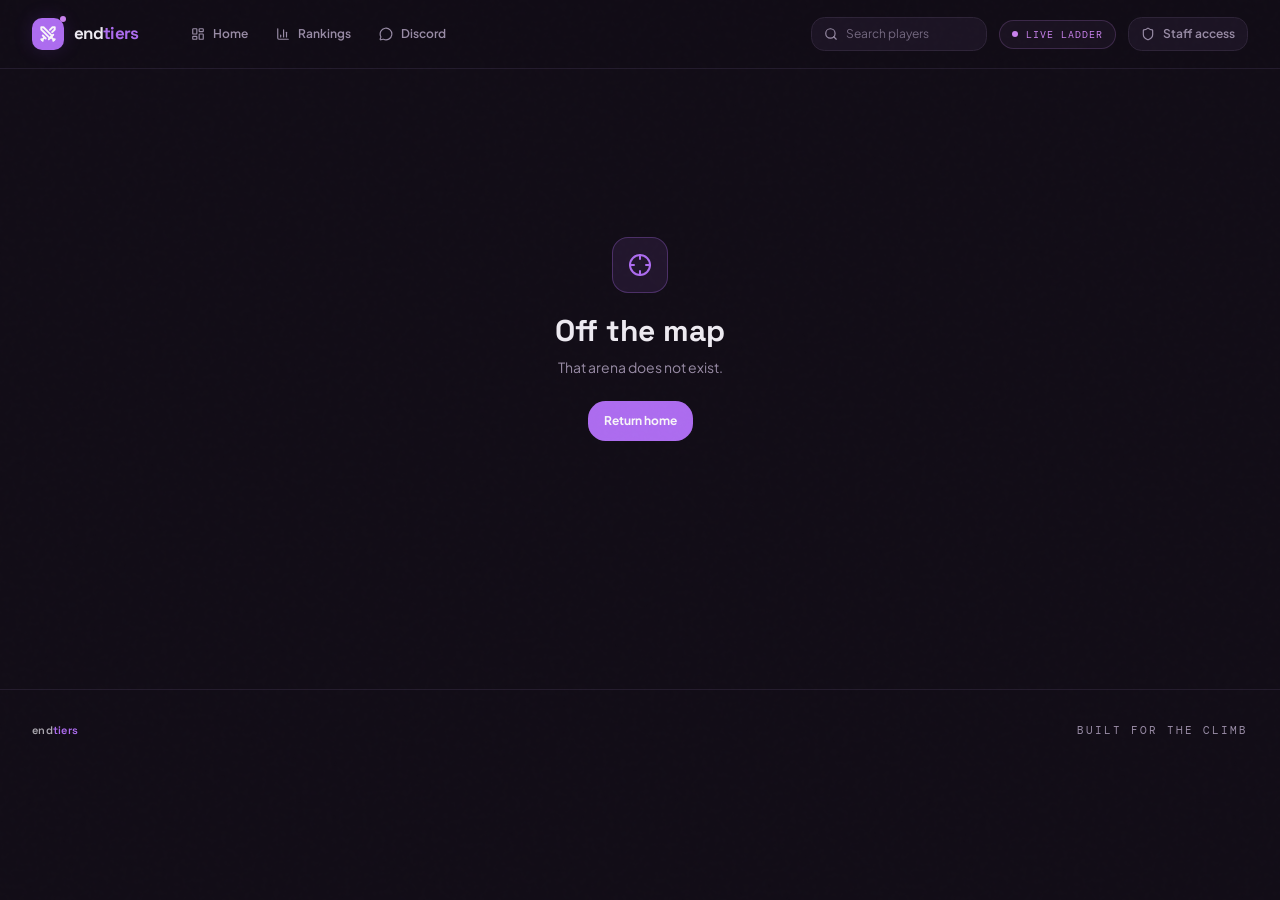
<file: index.html>
<!DOCTYPE html>
<html lang="en">
  <head>
    <meta charset="UTF-8" />
    <meta name="viewport" content="width=device-width, initial-scale=1.0, maximum-scale=1" />
    <title>End Tiers</title>
    <meta name="description" content="End Tiers — the live Minecraft PvP competitive index. Track the climb, compare tiers, and find the players setting the pace." />
    <meta name="robots" content="index, follow" />
    <meta property="og:title" content="End Tiers" />
    <meta property="og:description" content="The live Minecraft PvP competitive index." />
    <meta property="og:type" content="website" />
    <meta name="twitter:card" content="summary_large_image" />
    <meta name="twitter:title" content="End Tiers" />
    <meta name="twitter:description" content="The live Minecraft PvP competitive index." />
    <link rel="icon" type="image/png" href="./favicon.png" />
    <link rel="preconnect" href="https://fonts.googleapis.com">
    <link rel="preconnect" href="https://fonts.gstatic.com" crossorigin>
    <link href="https://fonts.googleapis.com/css2?family=Inter:wght@400;500;600;700&display=swap" rel="stylesheet">
    <script type="module" crossorigin src="./assets/index-DJDyomBM.js"></script>
    <link rel="stylesheet" crossorigin href="./assets/index-DJHmEDPo.css">
  </head>
  <body>
    <div id="root"></div>
  </body>
</html>
</file>
<file: assets/index-DJHmEDPo.css>
@import"https://fonts.googleapis.com/css2?family=DM+Mono:wght@400;500&family=Plus+Jakarta+Sans:wght@400;500;600;700;800&family=Space+Grotesk:wght@500;600;700&display=swap";@layer components;@layer properties{@supports (((-webkit-hyphens:none)) and (not (margin-trim:inline))) or ((-moz-orient:inline) and (not (color:rgb(from red r g b)))){*,:before,:after,::backdrop{--tw-translate-x:0;--tw-translate-y:0;--tw-translate-z:0;--tw-rotate-x:initial;--tw-rotate-y:initial;--tw-rotate-z:initial;--tw-skew-x:initial;--tw-skew-y:initial;--tw-space-y-reverse:0;--tw-space-x-reverse:0;--tw-border-style:solid;--tw-leading:initial;--tw-font-weight:initial;--tw-tracking:initial;--tw-ordinal:initial;--tw-slashed-zero:initial;--tw-numeric-figure:initial;--tw-numeric-spacing:initial;--tw-numeric-fraction:initial;--tw-shadow:0 0 #0000;--tw-shadow-color:initial;--tw-shadow-alpha:100%;--tw-inset-shadow:0 0 #0000;--tw-inset-shadow-color:initial;--tw-inset-shadow-alpha:100%;--tw-ring-color:initial;--tw-ring-shadow:0 0 #0000;--tw-inset-ring-color:initial;--tw-inset-ring-shadow:0 0 #0000;--tw-ring-inset:initial;--tw-ring-offset-width:0px;--tw-ring-offset-color:#fff;--tw-ring-offset-shadow:0 0 #0000;--tw-outline-style:solid;--tw-blur:initial;--tw-brightness:initial;--tw-contrast:initial;--tw-grayscale:initial;--tw-hue-rotate:initial;--tw-invert:initial;--tw-opacity:initial;--tw-saturate:initial;--tw-sepia:initial;--tw-drop-shadow:initial;--tw-drop-shadow-color:initial;--tw-drop-shadow-alpha:100%;--tw-drop-shadow-size:initial;--tw-backdrop-blur:initial;--tw-backdrop-brightness:initial;--tw-backdrop-contrast:initial;--tw-backdrop-grayscale:initial;--tw-backdrop-hue-rotate:initial;--tw-backdrop-invert:initial;--tw-backdrop-opacity:initial;--tw-backdrop-saturate:initial;--tw-backdrop-sepia:initial;--tw-duration:initial;--tw-ease:initial;--tw-content:"";--tw-animation-delay:0s;--tw-animation-direction:normal;--tw-animation-duration:initial;--tw-animation-fill-mode:none;--tw-animation-iteration-count:1;--tw-enter-blur:0;--tw-enter-opacity:1;--tw-enter-rotate:0;--tw-enter-scale:1;--tw-enter-translate-x:0;--tw-enter-translate-y:0;--tw-exit-blur:0;--tw-exit-opacity:1;--tw-exit-rotate:0;--tw-exit-scale:1;--tw-exit-translate-x:0;--tw-exit-translate-y:0}}}@layer theme{:root,:host{--color-red-50:oklch(97.1% .013 17.38);--color-red-300:oklch(80.8% .114 19.571);--color-red-400:oklch(70.4% .191 22.216);--color-red-500:oklch(63.7% .237 25.331);--color-red-600:oklch(57.7% .245 27.325);--color-gray-50:oklch(98.5% .002 247.839);--color-gray-600:oklch(44.6% .03 256.802);--color-gray-900:oklch(21% .034 264.665);--color-black:#000;--spacing:.25rem;--container-sm:24rem;--container-md:28rem;--container-lg:32rem;--container-3xl:48rem;--text-xs:.75rem;--text-xs--line-height:calc(1 / .75);--text-sm:.875rem;--text-sm--line-height:calc(1.25 / .875);--text-base:1rem;--text-base--line-height: 1.5 ;--text-lg:1.125rem;--text-lg--line-height:calc(1.75 / 1.125);--text-xl:1.25rem;--text-xl--line-height:calc(1.75 / 1.25);--text-2xl:1.5rem;--text-2xl--line-height:calc(2 / 1.5);--text-3xl:1.875rem;--text-3xl--line-height: 1.2 ;--text-4xl:2.25rem;--text-4xl--line-height:calc(2.5 / 2.25);--text-5xl:3rem;--text-5xl--line-height:1;--font-weight-normal:400;--font-weight-medium:500;--font-weight-semibold:600;--font-weight-bold:700;--tracking-tight:-.025em;--tracking-wide:.025em;--tracking-wider:.05em;--tracking-widest:.1em;--leading-snug:1.375;--leading-normal:1.5;--leading-relaxed:1.625;--radius-2xl:1rem;--radius-3xl:1.5rem;--ease-in-out:cubic-bezier(.4, 0, .2, 1);--animate-spin:spin 1s linear infinite;--animate-pulse:pulse 2s cubic-bezier(.4, 0, .6, 1) infinite;--blur-xl:24px;--blur-3xl:64px;--aspect-video:16 / 9;--default-transition-duration:.15s;--default-transition-timing-function:cubic-bezier(.4, 0, .2, 1);--default-font-family:var(--app-font-sans);--default-mono-font-family:var(--app-font-mono);--color-border:hsl(var(--border))}}@layer base{*,:after,:before,::backdrop{box-sizing:border-box;border:0 solid;margin:0;padding:0}::file-selector-button{box-sizing:border-box;border:0 solid;margin:0;padding:0}html,:host{-webkit-text-size-adjust:100%;tab-size:4;line-height:1.5;font-family:var(--default-font-family,-apple-system, BlinkMacSystemFont, "Segoe UI", Roboto, "Helvetica Neue", "Noto Sans", Arial, sans-serif, "Apple Color Emoji", "Segoe UI Emoji", "Segoe UI Symbol", "Noto Color Emoji");font-feature-settings:var(--default-font-feature-settings,normal);font-variation-settings:var(--default-font-variation-settings,normal);-webkit-tap-highlight-color:transparent}hr{height:0;color:inherit;border-top-width:1px}abbr:where([title]){-webkit-text-decoration:underline dotted;text-decoration:underline dotted}h1,h2,h3,h4,h5,h6{font-size:inherit;font-weight:inherit}a{color:inherit;-webkit-text-decoration:inherit;text-decoration:inherit}b,strong{font-weight:bolder}code,kbd,samp,pre{font-family:var(--default-mono-font-family,ui-monospace, SFMono-Regular, Menlo, Monaco, Consolas, "Liberation Mono", "Courier New", monospace);font-feature-settings:var(--default-mono-font-feature-settings,normal);font-variation-settings:var(--default-mono-font-variation-settings,normal);font-size:1em}small{font-size:80%}sub,sup{vertical-align:baseline;font-size:75%;line-height:0;position:relative}sub{bottom:-.25em}sup{top:-.5em}table{text-indent:0;border-color:inherit;border-collapse:collapse}:-moz-focusring:where(:not(iframe)){outline:auto}progress{vertical-align:baseline}summary{display:list-item}ol,ul,menu{list-style:none}img,svg,video,canvas,audio,iframe,embed,object{vertical-align:middle;display:block}img,video{max-width:100%;height:auto}button,input,select,optgroup,textarea{font:inherit;font-feature-settings:inherit;font-variation-settings:inherit;letter-spacing:inherit;color:inherit;opacity:1;background-color:#0000;border-radius:0}::file-selector-button{font:inherit;font-feature-settings:inherit;font-variation-settings:inherit;letter-spacing:inherit;color:inherit;opacity:1;background-color:#0000;border-radius:0}:where(select:is([multiple],[size])) optgroup{font-weight:bolder}:where(select:is([multiple],[size])) optgroup option{padding-inline-start:20px}::file-selector-button{margin-inline-end:4px}::placeholder{opacity:1}@supports (not ((-webkit-appearance:-apple-pay-button))) or (contain-intrinsic-size:1px){::placeholder{color:currentColor}@supports (color:color-mix(in lab,red,red)){::placeholder{color:color-mix(in oklab,currentcolor 50%,transparent)}}}textarea{resize:vertical}::-webkit-search-decoration{-webkit-appearance:none}::-webkit-date-and-time-value{min-height:1lh;text-align:inherit}::-webkit-datetime-edit{display:inline-flex}::-webkit-datetime-edit-fields-wrapper{padding:0}::-webkit-datetime-edit{padding-block:0}::-webkit-datetime-edit-year-field{padding-block:0}::-webkit-datetime-edit-month-field{padding-block:0}::-webkit-datetime-edit-day-field{padding-block:0}::-webkit-datetime-edit-hour-field{padding-block:0}::-webkit-datetime-edit-minute-field{padding-block:0}::-webkit-datetime-edit-second-field{padding-block:0}::-webkit-datetime-edit-millisecond-field{padding-block:0}::-webkit-datetime-edit-meridiem-field{padding-block:0}::-webkit-calendar-picker-indicator{line-height:1}:-moz-ui-invalid{box-shadow:none}button,input:where([type=button],[type=reset],[type=submit]){appearance:button}::file-selector-button{appearance:button}::-webkit-inner-spin-button{height:auto}::-webkit-outer-spin-button{height:auto}[hidden]:where(:not([hidden=until-found])){display:none!important}*{border-color:hsl(var(--border))}html{background:hsl(var(--background))}body{background-color:hsl(var(--background));font-family:var(--app-font-sans);color:hsl(var(--foreground));-webkit-font-smoothing:antialiased;-moz-osx-font-smoothing:grayscale;min-width:320px}button,input,select{font:inherit}::selection{background:hsl(var(--primary) / .25);color:hsl(var(--foreground))}}@layer utilities{.\@container\/field-group{container:field-group/inline-size}.pointer-events-auto{pointer-events:auto}.pointer-events-none{pointer-events:none}.invisible{visibility:hidden}.sr-only{clip-path:inset(50%);white-space:nowrap;border-width:0;width:1px;height:1px;margin:-1px;padding:0;position:absolute;overflow:hidden}.absolute{position:absolute}.fixed{position:fixed}.relative{position:relative}.static{position:static}.sticky{position:sticky}.inset-0{inset:0}.inset-x-0{inset-inline:0}.inset-y-0{inset-block:0}.-top-0\.5{top:calc(var(--spacing) * -.5)}.-top-12{top:calc(var(--spacing) * -12)}.top-0{top:0}.top-1\.5{top:calc(var(--spacing) * 1.5)}.top-1\/2{top:50%}.top-2{top:calc(var(--spacing) * 2)}.top-3\.5{top:calc(var(--spacing) * 3.5)}.top-4{top:calc(var(--spacing) * 4)}.top-\[1px\]{top:1px}.top-\[50\%\]{top:50%}.top-\[60\%\]{top:60%}.top-full{top:100%}.-right-0\.5{right:calc(var(--spacing) * -.5)}.-right-12{right:calc(var(--spacing) * -12)}.right-0{right:0}.right-1{right:var(--spacing)}.right-2{right:calc(var(--spacing) * 2)}.right-3{right:calc(var(--spacing) * 3)}.right-4{right:calc(var(--spacing) * 4)}.-bottom-12{bottom:calc(var(--spacing) * -12)}.bottom-0{bottom:0}.-left-12{left:calc(var(--spacing) * -12)}.left-0{left:0}.left-1\/2{left:50%}.left-2{left:calc(var(--spacing) * 2)}.left-\[50\%\]{left:50%}.z-10{z-index:10}.z-20{z-index:20}.z-40{z-index:40}.z-50{z-index:50}.z-\[1\]{z-index:1}.z-\[100\]{z-index:100}.order-first{order:-9999}.order-last{order:9999}.\!m-0{margin:0!important}.-mx-1{margin-inline:calc(var(--spacing) * -1)}.mx-1{margin-inline:var(--spacing)}.mx-2{margin-inline:calc(var(--spacing) * 2)}.mx-3\.5{margin-inline:calc(var(--spacing) * 3.5)}.mx-4{margin-inline:calc(var(--spacing) * 4)}.mx-auto{margin-inline:auto}.-my-2{margin-block:calc(var(--spacing) * -2)}.my-0{margin-block:0}.my-0\.5{margin-block:calc(var(--spacing) * .5)}.my-1{margin-block:var(--spacing)}.my-5{margin-block:calc(var(--spacing) * 5)}.-mt-4{margin-top:calc(var(--spacing) * -4)}.mt-1{margin-top:var(--spacing)}.mt-1\.5{margin-top:calc(var(--spacing) * 1.5)}.mt-2{margin-top:calc(var(--spacing) * 2)}.mt-3{margin-top:calc(var(--spacing) * 3)}.mt-4{margin-top:calc(var(--spacing) * 4)}.mt-5{margin-top:calc(var(--spacing) * 5)}.mt-6{margin-top:calc(var(--spacing) * 6)}.mt-8{margin-top:calc(var(--spacing) * 8)}.mt-10{margin-top:calc(var(--spacing) * 10)}.mt-16{margin-top:calc(var(--spacing) * 16)}.mt-20{margin-top:calc(var(--spacing) * 20)}.mt-24{margin-top:calc(var(--spacing) * 24)}.mt-auto{margin-top:auto}.mr-2{margin-right:calc(var(--spacing) * 2)}.mb-1{margin-bottom:var(--spacing)}.mb-1\.5{margin-bottom:calc(var(--spacing) * 1.5)}.mb-2{margin-bottom:calc(var(--spacing) * 2)}.mb-3{margin-bottom:calc(var(--spacing) * 3)}.mb-4{margin-bottom:calc(var(--spacing) * 4)}.mb-5{margin-bottom:calc(var(--spacing) * 5)}.mb-6{margin-bottom:calc(var(--spacing) * 6)}.mb-7{margin-bottom:calc(var(--spacing) * 7)}.mb-8{margin-bottom:calc(var(--spacing) * 8)}.mb-10{margin-bottom:calc(var(--spacing) * 10)}.mb-14{margin-bottom:calc(var(--spacing) * 14)}.-ml-4{margin-left:calc(var(--spacing) * -4)}.ml-1{margin-left:var(--spacing)}.ml-2{margin-left:calc(var(--spacing) * 2)}.ml-4{margin-left:calc(var(--spacing) * 4)}.ml-auto{margin-left:auto}.line-clamp-2{-webkit-line-clamp:2;-webkit-box-orient:vertical;display:-webkit-box;overflow:hidden}.block{display:block}.flex{display:flex}.grid{display:grid}.hidden{display:none}.inline-flex{display:inline-flex}.table{display:table}.aspect-square{aspect-ratio:1}.aspect-video{aspect-ratio:var(--aspect-video)}.size-4{width:calc(var(--spacing) * 4);height:calc(var(--spacing) * 4)}.size-6{width:calc(var(--spacing) * 6);height:calc(var(--spacing) * 6)}.size-8{width:calc(var(--spacing) * 8);height:calc(var(--spacing) * 8)}.size-10{width:calc(var(--spacing) * 10);height:calc(var(--spacing) * 10)}.size-\[--cell-size\]{width:--cell-size;height:--cell-size}.h-1{height:var(--spacing)}.h-1\.5{height:calc(var(--spacing) * 1.5)}.h-2{height:calc(var(--spacing) * 2)}.h-2\.5{height:calc(var(--spacing) * 2.5)}.h-3{height:calc(var(--spacing) * 3)}.h-3\.5{height:calc(var(--spacing) * 3.5)}.h-4{height:calc(var(--spacing) * 4)}.h-5{height:calc(var(--spacing) * 5)}.h-6{height:calc(var(--spacing) * 6)}.h-7{height:calc(var(--spacing) * 7)}.h-8{height:calc(var(--spacing) * 8)}.h-9{height:calc(var(--spacing) * 9)}.h-10{height:calc(var(--spacing) * 10)}.h-11{height:calc(var(--spacing) * 11)}.h-12{height:calc(var(--spacing) * 12)}.h-14{height:calc(var(--spacing) * 14)}.h-24{height:calc(var(--spacing) * 24)}.h-64{height:calc(var(--spacing) * 64)}.h-\[--cell-size\]{height:--cell-size}.h-\[1px\]{height:1px}.h-\[68px\]{height:68px}.h-\[560px\]{height:560px}.h-\[var\(--radix-navigation-menu-viewport-height\)\]{height:var(--radix-navigation-menu-viewport-height)}.h-\[var\(--radix-select-trigger-height\)\]{height:var(--radix-select-trigger-height)}.h-auto{height:auto}.h-fit{height:fit-content}.h-full{height:100%}.h-px{height:1px}.h-svh{height:100svh}.max-h-\[--radix-context-menu-content-available-height\]{max-height:--radix-context-menu-content-available-height}.max-h-\[--radix-select-content-available-height\]{max-height:--radix-select-content-available-height}.max-h-\[85vh\]{max-height:85vh}.max-h-\[300px\]{max-height:300px}.max-h-\[720px\]{max-height:720px}.max-h-\[var\(--radix-dropdown-menu-content-available-height\)\]{max-height:var(--radix-dropdown-menu-content-available-height)}.max-h-screen{max-height:100vh}.min-h-0{min-height:0}.min-h-8{min-height:calc(var(--spacing) * 8)}.min-h-9{min-height:calc(var(--spacing) * 9)}.min-h-10{min-height:calc(var(--spacing) * 10)}.min-h-\[60px\]{min-height:60px}.min-h-\[60vh\]{min-height:60vh}.min-h-\[74px\]{min-height:74px}.min-h-\[100dvh\]{min-height:100dvh}.min-h-\[220px\]{min-height:220px}.min-h-screen{min-height:100vh}.min-h-svh{min-height:100svh}.w-0{width:0}.w-1{width:var(--spacing)}.w-1\.5{width:calc(var(--spacing) * 1.5)}.w-2{width:calc(var(--spacing) * 2)}.w-2\.5{width:calc(var(--spacing) * 2.5)}.w-3{width:calc(var(--spacing) * 3)}.w-3\.5{width:calc(var(--spacing) * 3.5)}.w-3\/4{width:75%}.w-4{width:calc(var(--spacing) * 4)}.w-5{width:calc(var(--spacing) * 5)}.w-7{width:calc(var(--spacing) * 7)}.w-8{width:calc(var(--spacing) * 8)}.w-9{width:calc(var(--spacing) * 9)}.w-10{width:calc(var(--spacing) * 10)}.w-11{width:calc(var(--spacing) * 11)}.w-14{width:calc(var(--spacing) * 14)}.w-24{width:calc(var(--spacing) * 24)}.w-32{width:calc(var(--spacing) * 32)}.w-64{width:calc(var(--spacing) * 64)}.w-72{width:calc(var(--spacing) * 72)}.w-\[--cell-size\]{width:--cell-size}.w-\[1px\]{width:1px}.w-\[100px\]{width:100px}.w-\[var\(--sidebar-width\)\]{width:var(--sidebar-width)}.w-auto{width:auto}.w-fit{width:fit-content}.w-full{width:100%}.w-max{width:max-content}.w-px{width:1px}.max-w-3xl{max-width:var(--container-3xl)}.max-w-\[1080px\]{max-width:1080px}.max-w-\[1440px\]{max-width:1440px}.max-w-\[var\(--skeleton-width\)\]{max-width:var(--skeleton-width)}.max-w-lg{max-width:var(--container-lg)}.max-w-max{max-width:max-content}.max-w-md{max-width:var(--container-md)}.max-w-sm{max-width:var(--container-sm)}.min-w-0{min-width:0}.min-w-5{min-width:calc(var(--spacing) * 5)}.min-w-8{min-width:calc(var(--spacing) * 8)}.min-w-9{min-width:calc(var(--spacing) * 9)}.min-w-10{min-width:calc(var(--spacing) * 10)}.min-w-\[--cell-size\]{min-width:--cell-size}.min-w-\[8rem\]{min-width:8rem}.min-w-\[12rem\]{min-width:12rem}.min-w-\[42px\]{min-width:42px}.min-w-\[200px\]{min-width:200px}.min-w-\[var\(--radix-select-trigger-width\)\]{min-width:var(--radix-select-trigger-width)}.flex-1{flex:1}.shrink-0{flex-shrink:0}.grow{flex-grow:1}.grow-0{flex-grow:0}.basis-full{flex-basis:100%}.caption-bottom{caption-side:bottom}.border-collapse{border-collapse:collapse}.origin-\[--radix-context-menu-content-transform-origin\]{transform-origin:--radix-context-menu-content-transform-origin}.origin-\[--radix-dropdown-menu-content-transform-origin\]{transform-origin:--radix-dropdown-menu-content-transform-origin}.origin-\[--radix-hover-card-content-transform-origin\]{transform-origin:--radix-hover-card-content-transform-origin}.origin-\[--radix-menubar-content-transform-origin\]{transform-origin:--radix-menubar-content-transform-origin}.origin-\[--radix-popover-content-transform-origin\]{transform-origin:--radix-popover-content-transform-origin}.origin-\[--radix-select-content-transform-origin\]{transform-origin:--radix-select-content-transform-origin}.origin-\[--radix-tooltip-content-transform-origin\]{transform-origin:--radix-tooltip-content-transform-origin}.-translate-x-1\/2{--tw-translate-x: -50% ;translate:var(--tw-translate-x) var(--tw-translate-y)}.-translate-x-px{--tw-translate-x:-1px;translate:var(--tw-translate-x) var(--tw-translate-y)}.translate-x-\[-50\%\]{--tw-translate-x:-50%;translate:var(--tw-translate-x) var(--tw-translate-y)}.translate-x-px{--tw-translate-x:1px;translate:var(--tw-translate-x) var(--tw-translate-y)}.-translate-y-1\/2{--tw-translate-y: -50% ;translate:var(--tw-translate-x) var(--tw-translate-y)}.translate-y-\[-50\%\]{--tw-translate-y:-50%;translate:var(--tw-translate-x) var(--tw-translate-y)}.rotate-45{rotate:45deg}.rotate-90{rotate:90deg}.transform{transform:var(--tw-rotate-x,) var(--tw-rotate-y,) var(--tw-rotate-z,) var(--tw-skew-x,) var(--tw-skew-y,)}.animate-caret-blink{animation:1.25s ease-out infinite caret-blink}.animate-in{animation:enter var(--tw-animation-duration,var(--tw-duration,.15s))var(--tw-ease,ease)var(--tw-animation-delay,0s)var(--tw-animation-iteration-count,1)var(--tw-animation-direction,normal)var(--tw-animation-fill-mode,none)}.animate-pulse{animation:var(--animate-pulse)}.animate-spin{animation:var(--animate-spin)}.cursor-default{cursor:default}.cursor-pointer{cursor:pointer}.cursor-text{cursor:text}.touch-none{touch-action:none}.resize-none{resize:none}.scrollbar-none{scrollbar-width:none}.list-disc{list-style-type:disc}.list-none{list-style-type:none}.grid-cols-1{grid-template-columns:repeat(1,minmax(0,1fr))}.grid-cols-2{grid-template-columns:repeat(2,minmax(0,1fr))}.grid-cols-\[34px_1fr_auto\]{grid-template-columns:34px 1fr auto}.grid-cols-\[40px_1fr_90px_76px\]{grid-template-columns:40px 1fr 90px 76px}.grid-cols-\[68px_1fr\]{grid-template-columns:68px 1fr}.flex-col{flex-direction:column}.flex-col-reverse{flex-direction:column-reverse}.flex-row{flex-direction:row}.flex-wrap{flex-wrap:wrap}.place-content-center{place-content:center}.items-center{align-items:center}.items-end{align-items:flex-end}.items-start{align-items:flex-start}.items-stretch{align-items:stretch}.justify-between{justify-content:space-between}.justify-center{justify-content:center}.justify-start{justify-content:flex-start}.gap-1{gap:var(--spacing)}.gap-1\.5{gap:calc(var(--spacing) * 1.5)}.gap-2{gap:calc(var(--spacing) * 2)}.gap-2\.5{gap:calc(var(--spacing) * 2.5)}.gap-3{gap:calc(var(--spacing) * 3)}.gap-4{gap:calc(var(--spacing) * 4)}.gap-5{gap:calc(var(--spacing) * 5)}.gap-6{gap:calc(var(--spacing) * 6)}.gap-7{gap:calc(var(--spacing) * 7)}.gap-8{gap:calc(var(--spacing) * 8)}.gap-10{gap:calc(var(--spacing) * 10)}:where(.space-y-1\.5>:not(:last-child)){--tw-space-y-reverse:0;margin-block-start:calc(calc(var(--spacing) * 1.5) * var(--tw-space-y-reverse));margin-block-end:calc(calc(var(--spacing) * 1.5) * calc(1 - var(--tw-space-y-reverse)))}:where(.space-y-2>:not(:last-child)){--tw-space-y-reverse:0;margin-block-start:calc(calc(var(--spacing) * 2) * var(--tw-space-y-reverse));margin-block-end:calc(calc(var(--spacing) * 2) * calc(1 - var(--tw-space-y-reverse)))}:where(.space-y-4>:not(:last-child)){--tw-space-y-reverse:0;margin-block-start:calc(calc(var(--spacing) * 4) * var(--tw-space-y-reverse));margin-block-end:calc(calc(var(--spacing) * 4) * calc(1 - var(--tw-space-y-reverse)))}:where(.space-x-1>:not(:last-child)){--tw-space-x-reverse:0;margin-inline-start:calc(var(--spacing) * var(--tw-space-x-reverse));margin-inline-end:calc(var(--spacing) * calc(1 - var(--tw-space-x-reverse)))}:where(.space-x-4>:not(:last-child)){--tw-space-x-reverse:0;margin-inline-start:calc(calc(var(--spacing) * 4) * var(--tw-space-x-reverse));margin-inline-end:calc(calc(var(--spacing) * 4) * calc(1 - var(--tw-space-x-reverse)))}.self-stretch{align-self:stretch}.justify-self-end{justify-self:flex-end}.truncate{text-overflow:ellipsis;white-space:nowrap;overflow:hidden}.overflow-auto{overflow:auto}.overflow-hidden{overflow:hidden}.overflow-x-auto{overflow-x:auto}.overflow-x-hidden{overflow-x:hidden}.overflow-y-auto{overflow-y:auto}.rounded-2xl{border-radius:var(--radius-2xl)}.rounded-3xl{border-radius:var(--radius-3xl)}.rounded-\[2px\]{border-radius:2px}.rounded-\[10px\]{border-radius:10px}.rounded-\[calc\(var\(--radius\)-5px\)\]{border-radius:calc(var(--radius) - 5px)}.rounded-\[inherit\]{border-radius:inherit}.rounded-full{border-radius:3.40282e38px}.rounded-lg{border-radius:var(--radius)}.rounded-md{border-radius:calc(var(--radius) - 2px)}.rounded-none{border-radius:0}.rounded-sm{border-radius:calc(var(--radius) - 4px)}.rounded-xl{border-radius:calc(var(--radius) + 4px)}.rounded-t-\[10px\]{border-top-left-radius:10px;border-top-right-radius:10px}.rounded-l-md{border-top-left-radius:calc(var(--radius) - 2px);border-bottom-left-radius:calc(var(--radius) - 2px)}.rounded-tl-sm{border-top-left-radius:calc(var(--radius) - 4px)}.rounded-r-md{border-top-right-radius:calc(var(--radius) - 2px);border-bottom-right-radius:calc(var(--radius) - 2px)}.border{border-style:var(--tw-border-style);border-width:1px}.border-0{border-style:var(--tw-border-style);border-width:0}.border-2{border-style:var(--tw-border-style);border-width:2px}.border-\[1\.5px\]{border-style:var(--tw-border-style);border-width:1.5px}.border-y{border-block-style:var(--tw-border-style);border-block-width:1px}.border-t{border-top-style:var(--tw-border-style);border-top-width:1px}.border-r{border-right-style:var(--tw-border-style);border-right-width:1px}.border-b{border-bottom-style:var(--tw-border-style);border-bottom-width:1px}.border-l{border-left-style:var(--tw-border-style);border-left-width:1px}.border-dashed{--tw-border-style:dashed;border-style:dashed}.\[border-color\:var\(--badge-outline\)\]{border-color:var(--badge-outline)}.\[border-color\:var\(--button-outline\)\]{border-color:var(--button-outline)}.border-\[\#8b4db8\]\/40{border-color:#8b4db866}.border-\[\#9c8cb7\]\/30{border-color:#9c8cb74d}.border-\[\#c9b9ff\]{border-color:#c9b9ff}.border-\[--color-border\]{border-color:--color-border}.border-accent\/20{border-color:hsl(var(--accent))}@supports (color:color-mix(in lab,red,red)){.border-accent\/20{border-color:color-mix(in oklab,hsl(var(--accent)) 20%,transparent)}}.border-accent\/30{border-color:hsl(var(--accent))}@supports (color:color-mix(in lab,red,red)){.border-accent\/30{border-color:color-mix(in oklab,hsl(var(--accent)) 30%,transparent)}}.border-border,.border-border\/50{border-color:hsl(var(--border))}@supports (color:color-mix(in lab,red,red)){.border-border\/50{border-color:color-mix(in oklab,hsl(var(--border)) 50%,transparent)}}.border-border\/60{border-color:hsl(var(--border))}@supports (color:color-mix(in lab,red,red)){.border-border\/60{border-color:color-mix(in oklab,hsl(var(--border)) 60%,transparent)}}.border-border\/70{border-color:hsl(var(--border))}@supports (color:color-mix(in lab,red,red)){.border-border\/70{border-color:color-mix(in oklab,hsl(var(--border)) 70%,transparent)}}.border-border\/80{border-color:hsl(var(--border))}@supports (color:color-mix(in lab,red,red)){.border-border\/80{border-color:color-mix(in oklab,hsl(var(--border)) 80%,transparent)}}.border-destructive,.border-destructive\/30{border-color:hsl(var(--destructive))}@supports (color:color-mix(in lab,red,red)){.border-destructive\/30{border-color:color-mix(in oklab,hsl(var(--destructive)) 30%,transparent)}}.border-destructive\/50{border-color:hsl(var(--destructive))}@supports (color:color-mix(in lab,red,red)){.border-destructive\/50{border-color:color-mix(in oklab,hsl(var(--destructive)) 50%,transparent)}}.border-input{border-color:hsl(var(--input))}.border-primary,.border-primary\/20{border-color:hsl(var(--primary))}@supports (color:color-mix(in lab,red,red)){.border-primary\/20{border-color:color-mix(in oklab,hsl(var(--primary)) 20%,transparent)}}.border-primary\/30{border-color:hsl(var(--primary))}@supports (color:color-mix(in lab,red,red)){.border-primary\/30{border-color:color-mix(in oklab,hsl(var(--primary)) 30%,transparent)}}.border-primary\/50{border-color:hsl(var(--primary))}@supports (color:color-mix(in lab,red,red)){.border-primary\/50{border-color:color-mix(in oklab,hsl(var(--primary)) 50%,transparent)}}.border-transparent{border-color:#0000}.border-t-transparent{border-top-color:#0000}.border-l-transparent{border-left-color:#0000}.bg-\[\#9c8cb7\]\/10{background-color:#9c8cb71a}.bg-\[\#d6b6f0\]\/15{background-color:#d6b6f026}.bg-\[\#e5dcff\]{background-color:#e5dcff}.bg-\[--color-bg\]{background-color:--color-bg}.bg-accent,.bg-accent\/5{background-color:hsl(var(--accent))}@supports (color:color-mix(in lab,red,red)){.bg-accent\/5{background-color:color-mix(in oklab,hsl(var(--accent)) 5%,transparent)}}.bg-accent\/10{background-color:hsl(var(--accent))}@supports (color:color-mix(in lab,red,red)){.bg-accent\/10{background-color:color-mix(in oklab,hsl(var(--accent)) 10%,transparent)}}.bg-background,.bg-background\/60{background-color:hsl(var(--background))}@supports (color:color-mix(in lab,red,red)){.bg-background\/60{background-color:color-mix(in oklab,hsl(var(--background)) 60%,transparent)}}.bg-background\/85{background-color:hsl(var(--background))}@supports (color:color-mix(in lab,red,red)){.bg-background\/85{background-color:color-mix(in oklab,hsl(var(--background)) 85%,transparent)}}.bg-black\/80{background-color:#000c}@supports (color:color-mix(in lab,red,red)){.bg-black\/80{background-color:color-mix(in oklab,var(--color-black) 80%,transparent)}}.bg-border{background-color:hsl(var(--border))}.bg-card,.bg-card\/70{background-color:hsl(var(--card))}@supports (color:color-mix(in lab,red,red)){.bg-card\/70{background-color:color-mix(in oklab,hsl(var(--card)) 70%,transparent)}}.bg-destructive,.bg-destructive\/10{background-color:hsl(var(--destructive))}@supports (color:color-mix(in lab,red,red)){.bg-destructive\/10{background-color:color-mix(in oklab,hsl(var(--destructive)) 10%,transparent)}}.bg-foreground{background-color:hsl(var(--foreground))}.bg-gray-50{background-color:var(--color-gray-50)}.bg-input{background-color:hsl(var(--input))}.bg-muted{background-color:hsl(var(--muted))}.bg-muted-foreground{background-color:hsl(var(--muted-foreground))}.bg-muted\/50{background-color:hsl(var(--muted))}@supports (color:color-mix(in lab,red,red)){.bg-muted\/50{background-color:color-mix(in oklab,hsl(var(--muted)) 50%,transparent)}}.bg-muted\/80{background-color:hsl(var(--muted))}@supports (color:color-mix(in lab,red,red)){.bg-muted\/80{background-color:color-mix(in oklab,hsl(var(--muted)) 80%,transparent)}}.bg-popover{background-color:hsl(var(--popover))}.bg-primary,.bg-primary\/10{background-color:hsl(var(--primary))}@supports (color:color-mix(in lab,red,red)){.bg-primary\/10{background-color:color-mix(in oklab,hsl(var(--primary)) 10%,transparent)}}.bg-primary\/15{background-color:hsl(var(--primary))}@supports (color:color-mix(in lab,red,red)){.bg-primary\/15{background-color:color-mix(in oklab,hsl(var(--primary)) 15%,transparent)}}.bg-primary\/20{background-color:hsl(var(--primary))}@supports (color:color-mix(in lab,red,red)){.bg-primary\/20{background-color:color-mix(in oklab,hsl(var(--primary)) 20%,transparent)}}.bg-primary\/\[\.06\]{background-color:hsl(var(--primary))}@supports (color:color-mix(in lab,red,red)){.bg-primary\/\[\.06\]{background-color:color-mix(in oklab,hsl(var(--primary)) 6%,transparent)}}.bg-primary\/\[\.07\]{background-color:hsl(var(--primary))}@supports (color:color-mix(in lab,red,red)){.bg-primary\/\[\.07\]{background-color:color-mix(in oklab,hsl(var(--primary)) 7%,transparent)}}.bg-secondary,.bg-secondary\/35{background-color:hsl(var(--secondary))}@supports (color:color-mix(in lab,red,red)){.bg-secondary\/35{background-color:color-mix(in oklab,hsl(var(--secondary)) 35%,transparent)}}.bg-secondary\/40{background-color:hsl(var(--secondary))}@supports (color:color-mix(in lab,red,red)){.bg-secondary\/40{background-color:color-mix(in oklab,hsl(var(--secondary)) 40%,transparent)}}.bg-transparent{background-color:#0000}.fill-current{fill:currentColor}.fill-primary{fill:hsl(var(--primary))}.object-cover{object-fit:cover}.p-0{padding:0}.p-1{padding:var(--spacing)}.p-2{padding:calc(var(--spacing) * 2)}.p-3{padding:calc(var(--spacing) * 3)}.p-4{padding:calc(var(--spacing) * 4)}.p-5{padding:calc(var(--spacing) * 5)}.p-6{padding:calc(var(--spacing) * 6)}.p-10{padding:calc(var(--spacing) * 10)}.p-11{padding:calc(var(--spacing) * 11)}.p-12{padding:calc(var(--spacing) * 12)}.p-\[1px\]{padding:1px}.px-1{padding-inline:var(--spacing)}.px-1\.5{padding-inline:calc(var(--spacing) * 1.5)}.px-2{padding-inline:calc(var(--spacing) * 2)}.px-2\.5{padding-inline:calc(var(--spacing) * 2.5)}.px-3{padding-inline:calc(var(--spacing) * 3)}.px-4{padding-inline:calc(var(--spacing) * 4)}.px-5{padding-inline:calc(var(--spacing) * 5)}.px-8{padding-inline:calc(var(--spacing) * 8)}.px-\[--cell-size\]{padding-inline:--cell-size}.py-0\.5{padding-block:calc(var(--spacing) * .5)}.py-1{padding-block:var(--spacing)}.py-1\.5{padding-block:calc(var(--spacing) * 1.5)}.py-2{padding-block:calc(var(--spacing) * 2)}.py-2\.5{padding-block:calc(var(--spacing) * 2.5)}.py-3{padding-block:calc(var(--spacing) * 3)}.py-3\.5{padding-block:calc(var(--spacing) * 3.5)}.py-4{padding-block:calc(var(--spacing) * 4)}.py-6{padding-block:calc(var(--spacing) * 6)}.py-8{padding-block:calc(var(--spacing) * 8)}.pt-0{padding-top:0}.pt-3{padding-top:calc(var(--spacing) * 3)}.pt-4{padding-top:calc(var(--spacing) * 4)}.pt-6{padding-top:calc(var(--spacing) * 6)}.pt-8{padding-top:calc(var(--spacing) * 8)}.pt-10{padding-top:calc(var(--spacing) * 10)}.pt-12{padding-top:calc(var(--spacing) * 12)}.pr-1{padding-right:var(--spacing)}.pr-2{padding-right:calc(var(--spacing) * 2)}.pr-2\.5{padding-right:calc(var(--spacing) * 2.5)}.pr-3{padding-right:calc(var(--spacing) * 3)}.pr-8{padding-right:calc(var(--spacing) * 8)}.pb-3{padding-bottom:calc(var(--spacing) * 3)}.pb-4{padding-bottom:calc(var(--spacing) * 4)}.pb-10{padding-bottom:calc(var(--spacing) * 10)}.pl-2{padding-left:calc(var(--spacing) * 2)}.pl-2\.5{padding-left:calc(var(--spacing) * 2.5)}.pl-3{padding-left:calc(var(--spacing) * 3)}.pl-4{padding-left:calc(var(--spacing) * 4)}.pl-8{padding-left:calc(var(--spacing) * 8)}.text-center{text-align:center}.text-left{text-align:left}.align-middle{vertical-align:middle}.font-sans{font-family:var(--app-font-sans)}.text-2xl{font-size:var(--text-2xl);line-height:var(--tw-leading,var(--text-2xl--line-height))}.text-3xl{font-size:var(--text-3xl);line-height:var(--tw-leading,var(--text-3xl--line-height))}.text-4xl{font-size:var(--text-4xl);line-height:var(--tw-leading,var(--text-4xl--line-height))}.text-base{font-size:var(--text-base);line-height:var(--tw-leading,var(--text-base--line-height))}.text-lg{font-size:var(--text-lg);line-height:var(--tw-leading,var(--text-lg--line-height))}.text-sm{font-size:var(--text-sm);line-height:var(--tw-leading,var(--text-sm--line-height))}.text-sm\/relaxed{font-size:var(--text-sm);line-height:var(--leading-relaxed)}.text-xl{font-size:var(--text-xl);line-height:var(--tw-leading,var(--text-xl--line-height))}.text-xs{font-size:var(--text-xs);line-height:var(--tw-leading,var(--text-xs--line-height))}.text-\[0\.8rem\]{font-size:.8rem}.text-\[9px\]{font-size:9px}.text-\[10px\]{font-size:10px}.text-\[11px\]{font-size:11px}.text-\[12px\]{font-size:12px}.text-\[17px\]{font-size:17px}.text-\[clamp\(2\.7rem\,7vw\,6\.5rem\)\]{font-size:clamp(2.7rem,7vw,6.5rem)}.leading-6{--tw-leading:calc(var(--spacing) * 6);line-height:calc(var(--spacing) * 6)}.leading-\[\.92\]{--tw-leading:.92;line-height:.92}.leading-none{--tw-leading:1;line-height:1}.leading-normal{--tw-leading:var(--leading-normal);line-height:var(--leading-normal)}.leading-snug{--tw-leading:var(--leading-snug);line-height:var(--leading-snug)}.font-bold{--tw-font-weight:var(--font-weight-bold);font-weight:var(--font-weight-bold)}.font-medium{--tw-font-weight:var(--font-weight-medium);font-weight:var(--font-weight-medium)}.font-normal{--tw-font-weight:var(--font-weight-normal);font-weight:var(--font-weight-normal)}.font-semibold{--tw-font-weight:var(--font-weight-semibold);font-weight:var(--font-weight-semibold)}.tracking-\[-\.04em\]{--tw-tracking:-.04em;letter-spacing:-.04em}.tracking-\[-\.06em\]{--tw-tracking:-.06em;letter-spacing:-.06em}.tracking-\[-\.08em\]{--tw-tracking:-.08em;letter-spacing:-.08em}.tracking-\[-0\.04em\]{--tw-tracking:-.04em;letter-spacing:-.04em}.tracking-\[\.2em\]{--tw-tracking:.2em;letter-spacing:.2em}.tracking-\[\.18em\]{--tw-tracking:.18em;letter-spacing:.18em}.tracking-\[\.22em\]{--tw-tracking:.22em;letter-spacing:.22em}.tracking-\[\.24em\]{--tw-tracking:.24em;letter-spacing:.24em}.tracking-tight{--tw-tracking:var(--tracking-tight);letter-spacing:var(--tracking-tight)}.tracking-wide{--tw-tracking:var(--tracking-wide);letter-spacing:var(--tracking-wide)}.tracking-wider{--tw-tracking:var(--tracking-wider);letter-spacing:var(--tracking-wider)}.tracking-widest{--tw-tracking:var(--tracking-widest);letter-spacing:var(--tracking-widest)}.break-words{overflow-wrap:break-word}.whitespace-nowrap{white-space:nowrap}.text-\[\#a99bc6\]{color:#a99bc6}.text-\[\#bb77e9\]{color:#bb77e9}.text-\[\#281a50\]{color:#281a50}.text-accent{color:hsl(var(--accent))}.text-accent-foreground{color:hsl(var(--accent-foreground))}.text-border{color:hsl(var(--border))}.text-card-foreground{color:hsl(var(--card-foreground))}.text-current{color:currentColor}.text-destructive{color:hsl(var(--destructive))}.text-destructive-foreground{color:hsl(var(--destructive-foreground))}.text-foreground,.text-foreground\/50{color:hsl(var(--foreground))}@supports (color:color-mix(in lab,red,red)){.text-foreground\/50{color:color-mix(in oklab,hsl(var(--foreground)) 50%,transparent)}}.text-foreground\/70{color:hsl(var(--foreground))}@supports (color:color-mix(in lab,red,red)){.text-foreground\/70{color:color-mix(in oklab,hsl(var(--foreground)) 70%,transparent)}}.text-gray-600{color:var(--color-gray-600)}.text-gray-900{color:var(--color-gray-900)}.text-muted-foreground,.text-muted-foreground\/50{color:hsl(var(--muted-foreground))}@supports (color:color-mix(in lab,red,red)){.text-muted-foreground\/50{color:color-mix(in oklab,hsl(var(--muted-foreground)) 50%,transparent)}}.text-popover-foreground{color:hsl(var(--popover-foreground))}.text-primary{color:hsl(var(--primary))}.text-primary-foreground{color:hsl(var(--primary-foreground))}.text-primary\/60{color:hsl(var(--primary))}@supports (color:color-mix(in lab,red,red)){.text-primary\/60{color:color-mix(in oklab,hsl(var(--primary)) 60%,transparent)}}.text-red-500{color:var(--color-red-500)}.text-secondary-foreground{color:hsl(var(--secondary-foreground))}.capitalize{text-transform:capitalize}.uppercase{text-transform:uppercase}.tabular-nums{--tw-numeric-spacing:tabular-nums;font-variant-numeric:var(--tw-ordinal,) var(--tw-slashed-zero,) var(--tw-numeric-figure,) var(--tw-numeric-spacing,) var(--tw-numeric-fraction,)}.underline-offset-4{text-underline-offset:4px}.opacity-0{opacity:0}.opacity-50{opacity:.5}.opacity-60{opacity:.6}.opacity-70{opacity:.7}.opacity-90{opacity:.9}.shadow{--tw-shadow:0 1px 3px 0 var(--tw-shadow-color,#0000001a), 0 1px 2px -1px var(--tw-shadow-color,#0000001a);box-shadow:var(--tw-inset-shadow),var(--tw-inset-ring-shadow),var(--tw-ring-offset-shadow),var(--tw-ring-shadow),var(--tw-shadow)}.shadow-\[0_0_0_1px_hsl\(var\(--sidebar-border\)\)\]{--tw-shadow:0 0 0 1px var(--tw-shadow-color,hsl(var(--sidebar-border)));box-shadow:var(--tw-inset-shadow),var(--tw-inset-ring-shadow),var(--tw-ring-offset-shadow),var(--tw-ring-shadow),var(--tw-shadow)}.shadow-\[0_0_20px_hsl\(44_97\%_63\%_\/_0\.15\)\]{--tw-shadow:0 0 20px var(--tw-shadow-color,#9b52fc26);box-shadow:var(--tw-inset-shadow),var(--tw-inset-ring-shadow),var(--tw-ring-offset-shadow),var(--tw-ring-shadow),var(--tw-shadow)}.shadow-lg{--tw-shadow:0 10px 15px -3px var(--tw-shadow-color,#0000001a), 0 4px 6px -4px var(--tw-shadow-color,#0000001a);box-shadow:var(--tw-inset-shadow),var(--tw-inset-ring-shadow),var(--tw-ring-offset-shadow),var(--tw-ring-shadow),var(--tw-shadow)}.shadow-md{--tw-shadow:0 4px 6px -1px var(--tw-shadow-color,#0000001a), 0 2px 4px -2px var(--tw-shadow-color,#0000001a);box-shadow:var(--tw-inset-shadow),var(--tw-inset-ring-shadow),var(--tw-ring-offset-shadow),var(--tw-ring-shadow),var(--tw-shadow)}.shadow-none{--tw-shadow:0 0 #0000;box-shadow:var(--tw-inset-shadow),var(--tw-inset-ring-shadow),var(--tw-ring-offset-shadow),var(--tw-ring-shadow),var(--tw-shadow)}.shadow-sm{--tw-shadow:0 1px 3px 0 var(--tw-shadow-color,#0000001a), 0 1px 2px -1px var(--tw-shadow-color,#0000001a);box-shadow:var(--tw-inset-shadow),var(--tw-inset-ring-shadow),var(--tw-ring-offset-shadow),var(--tw-ring-shadow),var(--tw-shadow)}.shadow-xl{--tw-shadow:0 20px 25px -5px var(--tw-shadow-color,#0000001a), 0 8px 10px -6px var(--tw-shadow-color,#0000001a);box-shadow:var(--tw-inset-shadow),var(--tw-inset-ring-shadow),var(--tw-ring-offset-shadow),var(--tw-ring-shadow),var(--tw-shadow)}.shadow-xs{--tw-shadow:0 1px 2px 0 var(--tw-shadow-color,#0000000d);box-shadow:var(--tw-inset-shadow),var(--tw-inset-ring-shadow),var(--tw-ring-offset-shadow),var(--tw-ring-shadow),var(--tw-shadow)}.ring-0{--tw-ring-shadow:var(--tw-ring-inset,) 0 0 0 calc(0px + var(--tw-ring-offset-width)) var(--tw-ring-color,currentcolor);box-shadow:var(--tw-inset-shadow),var(--tw-inset-ring-shadow),var(--tw-ring-offset-shadow),var(--tw-ring-shadow),var(--tw-shadow)}.ring-1{--tw-ring-shadow:var(--tw-ring-inset,) 0 0 0 calc(1px + var(--tw-ring-offset-width)) var(--tw-ring-color,currentcolor);box-shadow:var(--tw-inset-shadow),var(--tw-inset-ring-shadow),var(--tw-ring-offset-shadow),var(--tw-ring-shadow),var(--tw-shadow)}.ring-ring{--tw-ring-color:hsl(var(--ring))}.ring-offset-background{--tw-ring-offset-color:hsl(var(--background))}.outline-hidden{--tw-outline-style:none;outline-style:none}@media(forced-colors:active){.outline-hidden{outline-offset:2px;outline:2px solid #0000}}.outline{outline-style:var(--tw-outline-style);outline-width:1px}.outline-2{outline-style:var(--tw-outline-style);outline-width:2px}.outline-offset-2{outline-offset:2px}.outline-transparent{outline-color:#0000}.blur-3xl{--tw-blur:blur(var(--blur-3xl));filter:var(--tw-blur,) var(--tw-brightness,) var(--tw-contrast,) var(--tw-grayscale,) var(--tw-hue-rotate,) var(--tw-invert,) var(--tw-saturate,) var(--tw-sepia,) var(--tw-drop-shadow,)}.backdrop-blur-xl{--tw-backdrop-blur:blur(var(--blur-xl));-webkit-backdrop-filter:var(--tw-backdrop-blur,) var(--tw-backdrop-brightness,) var(--tw-backdrop-contrast,) var(--tw-backdrop-grayscale,) var(--tw-backdrop-hue-rotate,) var(--tw-backdrop-invert,) var(--tw-backdrop-opacity,) var(--tw-backdrop-saturate,) var(--tw-backdrop-sepia,);backdrop-filter:var(--tw-backdrop-blur,) var(--tw-backdrop-brightness,) var(--tw-backdrop-contrast,) var(--tw-backdrop-grayscale,) var(--tw-backdrop-hue-rotate,) var(--tw-backdrop-invert,) var(--tw-backdrop-opacity,) var(--tw-backdrop-saturate,) var(--tw-backdrop-sepia,)}.transition{transition-property:color,background-color,border-color,outline-color,text-decoration-color,fill,stroke,--tw-gradient-from,--tw-gradient-via,--tw-gradient-to,opacity,box-shadow,transform,translate,scale,rotate,filter,-webkit-backdrop-filter,backdrop-filter,display,content-visibility,overlay,pointer-events;transition-timing-function:var(--tw-ease,var(--default-transition-timing-function));transition-duration:var(--tw-duration,var(--default-transition-duration))}.transition-\[color\,box-shadow\]{transition-property:color,box-shadow;transition-timing-function:var(--tw-ease,var(--default-transition-timing-function));transition-duration:var(--tw-duration,var(--default-transition-duration))}.transition-\[left\,right\,width\]{transition-property:left,right,width;transition-timing-function:var(--tw-ease,var(--default-transition-timing-function));transition-duration:var(--tw-duration,var(--default-transition-duration))}.transition-\[margin\,opacity\]{transition-property:margin,opacity;transition-timing-function:var(--tw-ease,var(--default-transition-timing-function));transition-duration:var(--tw-duration,var(--default-transition-duration))}.transition-\[width\,height\,padding\]{transition-property:width,height,padding;transition-timing-function:var(--tw-ease,var(--default-transition-timing-function));transition-duration:var(--tw-duration,var(--default-transition-duration))}.transition-\[width\]{transition-property:width;transition-timing-function:var(--tw-ease,var(--default-transition-timing-function));transition-duration:var(--tw-duration,var(--default-transition-duration))}.transition-all{transition-property:all;transition-timing-function:var(--tw-ease,var(--default-transition-timing-function));transition-duration:var(--tw-duration,var(--default-transition-duration))}.transition-colors{transition-property:color,background-color,border-color,outline-color,text-decoration-color,fill,stroke,--tw-gradient-from,--tw-gradient-via,--tw-gradient-to;transition-timing-function:var(--tw-ease,var(--default-transition-timing-function));transition-duration:var(--tw-duration,var(--default-transition-duration))}.transition-opacity{transition-property:opacity;transition-timing-function:var(--tw-ease,var(--default-transition-timing-function));transition-duration:var(--tw-duration,var(--default-transition-duration))}.transition-transform{transition-property:transform,translate,scale,rotate;transition-timing-function:var(--tw-ease,var(--default-transition-timing-function));transition-duration:var(--tw-duration,var(--default-transition-duration))}.duration-100{--tw-duration:.1s;transition-duration:.1s}.duration-200{--tw-duration:.2s;transition-duration:.2s}.duration-300{--tw-duration:.3s;transition-duration:.3s}.duration-1000{--tw-duration:1s;transition-duration:1s}.ease-in-out{--tw-ease:var(--ease-in-out);transition-timing-function:var(--ease-in-out)}.ease-linear{--tw-ease:linear;transition-timing-function:linear}.fade-in-0{--tw-enter-opacity:0}.outline-none{--tw-outline-style:none;outline-style:none}.select-none{-webkit-user-select:none;user-select:none}.zoom-in-95{--tw-enter-scale:.95}.\[--cell-size\:2rem\]{--cell-size:2rem}.group-focus-within\/menu-item\:opacity-100:is(:where(.group\/menu-item):focus-within *){opacity:1}@media(hover:hover){.group-hover\:text-primary:is(:where(.group):hover *){color:hsl(var(--primary))}.group-hover\:opacity-100:is(:where(.group):hover *),.group-hover\/menu-item\:opacity-100:is(:where(.group\/menu-item):hover *){opacity:1}}.group-has-data-\[sidebar\=menu-action\]\/menu-item\:pr-8:is(:where(.group\/menu-item):has([data-sidebar=menu-action]) *){padding-right:calc(var(--spacing) * 8)}.group-has-\[\[data-orientation\=horizontal\]\]\/field\:text-balance:is(:where(.group\/field):has([data-orientation=horizontal]) *){text-wrap:balance}.group-has-\[\[data-slot\=item-description\]\]\/item\:translate-y-0\.5:is(:where(.group\/item):has([data-slot=item-description]) *){--tw-translate-y:calc(var(--spacing) * .5);translate:var(--tw-translate-x) var(--tw-translate-y)}.group-has-\[\[data-slot\=item-description\]\]\/item\:self-start:is(:where(.group\/item):has([data-slot=item-description]) *){align-self:flex-start}.group-has-\[\>input\]\/input-group\:pt-2\.5:is(:where(.group\/input-group):has(>input) *){padding-top:calc(var(--spacing) * 2.5)}.group-has-\[\>input\]\/input-group\:pb-2\.5:is(:where(.group\/input-group):has(>input) *){padding-bottom:calc(var(--spacing) * 2.5)}.group-data-\[collapsible\=icon\]\:-mt-8:is(:where(.group)[data-collapsible=icon] *){margin-top:calc(var(--spacing) * -8)}.group-data-\[collapsible\=icon\]\:hidden:is(:where(.group)[data-collapsible=icon] *){display:none}.group-data-\[collapsible\=icon\]\:h-8\!:is(:where(.group)[data-collapsible=icon] *){height:calc(var(--spacing) * 8)!important}.group-data-\[collapsible\=icon\]\:w-8\!:is(:where(.group)[data-collapsible=icon] *){width:calc(var(--spacing) * 8)!important}.group-data-\[collapsible\=icon\]\:w-\[calc\(var\(--sidebar-width-icon\)\+var\(--spacing-4\)\)\]:is(:where(.group)[data-collapsible=icon] *){width:calc(var(--sidebar-width-icon) + var(--spacing-4))}.group-data-\[collapsible\=icon\]\:w-\[calc\(var\(--sidebar-width-icon\)\+var\(--spacing-4\)\+2px\)\]:is(:where(.group)[data-collapsible=icon] *){width:calc(var(--sidebar-width-icon) + var(--spacing-4) + 2px)}.group-data-\[collapsible\=icon\]\:w-\[var\(--sidebar-width-icon\)\]:is(:where(.group)[data-collapsible=icon] *){width:var(--sidebar-width-icon)}.group-data-\[collapsible\=icon\]\:overflow-hidden:is(:where(.group)[data-collapsible=icon] *){overflow:hidden}.group-data-\[collapsible\=icon\]\:p-0\!:is(:where(.group)[data-collapsible=icon] *){padding:0!important}.group-data-\[collapsible\=icon\]\:p-2\!:is(:where(.group)[data-collapsible=icon] *){padding:calc(var(--spacing) * 2)!important}.group-data-\[collapsible\=icon\]\:opacity-0:is(:where(.group)[data-collapsible=icon] *){opacity:0}.group-data-\[collapsible\=offcanvas\]\:right-\[calc\(var\(--sidebar-width\)\*-1\)\]:is(:where(.group)[data-collapsible=offcanvas] *){right:calc(var(--sidebar-width) * -1)}.group-data-\[collapsible\=offcanvas\]\:left-\[calc\(var\(--sidebar-width\)\*-1\)\]:is(:where(.group)[data-collapsible=offcanvas] *){left:calc(var(--sidebar-width) * -1)}.group-data-\[collapsible\=offcanvas\]\:w-0:is(:where(.group)[data-collapsible=offcanvas] *){width:0}.group-data-\[collapsible\=offcanvas\]\:translate-x-0:is(:where(.group)[data-collapsible=offcanvas] *){--tw-translate-x:0px;translate:var(--tw-translate-x) var(--tw-translate-y)}.group-data-\[disabled\=true\]\/field\:opacity-50:is(:where(.group\/field)[data-disabled=true] *),.group-data-\[disabled\=true\]\/input-group\:opacity-50:is(:where(.group\/input-group)[data-disabled=true] *){opacity:.5}.group-data-\[focused\=true\]\/day\:relative:is(:where(.group\/day)[data-focused=true] *){position:relative}.group-data-\[focused\=true\]\/day\:z-10:is(:where(.group\/day)[data-focused=true] *){z-index:10}.group-data-\[focused\=true\]\/day\:border-ring:is(:where(.group\/day)[data-focused=true] *){border-color:hsl(var(--ring))}.group-data-\[focused\=true\]\/day\:ring-\[3px\]:is(:where(.group\/day)[data-focused=true] *){--tw-ring-shadow:var(--tw-ring-inset,) 0 0 0 calc(3px + var(--tw-ring-offset-width)) var(--tw-ring-color,currentcolor);box-shadow:var(--tw-inset-shadow),var(--tw-inset-ring-shadow),var(--tw-ring-offset-shadow),var(--tw-ring-shadow),var(--tw-shadow)}.group-data-\[focused\=true\]\/day\:ring-ring\/50:is(:where(.group\/day)[data-focused=true] *){--tw-ring-color:hsl(var(--ring))}@supports (color:color-mix(in lab,red,red)){.group-data-\[focused\=true\]\/day\:ring-ring\/50:is(:where(.group\/day)[data-focused=true] *){--tw-ring-color:color-mix(in oklab, hsl(var(--ring)) 50%, transparent)}}.group-data-\[side\=left\]\:-right-4:is(:where(.group)[data-side=left] *){right:calc(var(--spacing) * -4)}.group-data-\[side\=left\]\:border-r:is(:where(.group)[data-side=left] *){border-right-style:var(--tw-border-style);border-right-width:1px}.group-data-\[side\=right\]\:left-0:is(:where(.group)[data-side=right] *){left:0}.group-data-\[side\=right\]\:rotate-180:is(:where(.group)[data-side=right] *){rotate:180deg}.group-data-\[side\=right\]\:border-l:is(:where(.group)[data-side=right] *){border-left-style:var(--tw-border-style);border-left-width:1px}.group-data-\[state\=open\]\:rotate-180:is(:where(.group)[data-state=open] *){rotate:180deg}.group-data-\[variant\=floating\]\:rounded-lg:is(:where(.group)[data-variant=floating] *){border-radius:var(--radius)}.group-data-\[variant\=floating\]\:border:is(:where(.group)[data-variant=floating] *){border-style:var(--tw-border-style);border-width:1px}.group-data-\[variant\=floating\]\:shadow-sm:is(:where(.group)[data-variant=floating] *){--tw-shadow:0 1px 3px 0 var(--tw-shadow-color,#0000001a), 0 1px 2px -1px var(--tw-shadow-color,#0000001a);box-shadow:var(--tw-inset-shadow),var(--tw-inset-ring-shadow),var(--tw-ring-offset-shadow),var(--tw-ring-shadow),var(--tw-shadow)}.group-data-\[variant\=outline\]\/field-group\:-mb-2:is(:where(.group\/field-group)[data-variant=outline] *){margin-bottom:calc(var(--spacing) * -2)}.group-\[\.destructive\]\:border-muted\/40:is(:where(.group).destructive *){border-color:hsl(var(--muted))}@supports (color:color-mix(in lab,red,red)){.group-\[\.destructive\]\:border-muted\/40:is(:where(.group).destructive *){border-color:color-mix(in oklab,hsl(var(--muted)) 40%,transparent)}}.group-\[\.destructive\]\:text-red-300:is(:where(.group).destructive *){color:var(--color-red-300)}.group-\[\.toast\]\:bg-muted:is(:where(.group).toast *){background-color:hsl(var(--muted))}.group-\[\.toast\]\:bg-primary:is(:where(.group).toast *){background-color:hsl(var(--primary))}.group-\[\.toast\]\:text-muted-foreground:is(:where(.group).toast *){color:hsl(var(--muted-foreground))}.group-\[\.toast\]\:text-primary-foreground:is(:where(.group).toast *){color:hsl(var(--primary-foreground))}.group-\[\.toaster\]\:border-border:is(:where(.group).toaster *){border-color:hsl(var(--border))}.group-\[\.toaster\]\:bg-background:is(:where(.group).toaster *){background-color:hsl(var(--background))}.group-\[\.toaster\]\:text-foreground:is(:where(.group).toaster *){color:hsl(var(--foreground))}.group-\[\.toaster\]\:shadow-lg:is(:where(.group).toaster *){--tw-shadow:0 10px 15px -3px var(--tw-shadow-color,#0000001a), 0 4px 6px -4px var(--tw-shadow-color,#0000001a);box-shadow:var(--tw-inset-shadow),var(--tw-inset-ring-shadow),var(--tw-ring-offset-shadow),var(--tw-ring-shadow),var(--tw-shadow)}.peer-disabled\:cursor-not-allowed:is(:where(.peer):disabled~*){cursor:not-allowed}.peer-disabled\:opacity-70:is(:where(.peer):disabled~*){opacity:.7}.peer-data-\[size\=default\]\/menu-button\:top-1\.5:is(:where(.peer\/menu-button)[data-size=default]~*){top:calc(var(--spacing) * 1.5)}.peer-data-\[size\=lg\]\/menu-button\:top-2\.5:is(:where(.peer\/menu-button)[data-size=lg]~*){top:calc(var(--spacing) * 2.5)}.peer-data-\[size\=sm\]\/menu-button\:top-1:is(:where(.peer\/menu-button)[data-size=sm]~*){top:var(--spacing)}.file\:border-0::file-selector-button{border-style:var(--tw-border-style);border-width:0}.file\:bg-transparent::file-selector-button{background-color:#0000}.file\:text-sm::file-selector-button{font-size:var(--text-sm);line-height:var(--tw-leading,var(--text-sm--line-height))}.file\:font-medium::file-selector-button{--tw-font-weight:var(--font-weight-medium);font-weight:var(--font-weight-medium)}.file\:text-foreground::file-selector-button{color:hsl(var(--foreground))}.placeholder\:text-muted-foreground::placeholder,.placeholder\:text-muted-foreground\/70::placeholder{color:hsl(var(--muted-foreground))}@supports (color:color-mix(in lab,red,red)){.placeholder\:text-muted-foreground\/70::placeholder{color:color-mix(in oklab,hsl(var(--muted-foreground)) 70%,transparent)}}.after\:absolute:after{content:var(--tw-content);position:absolute}.after\:-inset-2:after{content:var(--tw-content);inset:calc(var(--spacing) * -2)}.after\:inset-y-0:after{content:var(--tw-content);inset-block:0}.after\:left-1\/2:after{content:var(--tw-content);left:50%}.after\:w-1:after{content:var(--tw-content);width:var(--spacing)}.after\:w-\[2px\]:after{content:var(--tw-content);width:2px}.after\:-translate-x-1\/2:after{content:var(--tw-content);--tw-translate-x: -50% ;translate:var(--tw-translate-x) var(--tw-translate-y)}.group-data-\[collapsible\=offcanvas\]\:after\:left-full:is(:where(.group)[data-collapsible=offcanvas] *):after{content:var(--tw-content);left:100%}.first\:rounded-l-md:first-child{border-top-left-radius:calc(var(--radius) - 2px);border-bottom-left-radius:calc(var(--radius) - 2px)}.first\:border-l:first-child{border-left-style:var(--tw-border-style);border-left-width:1px}.last\:mt-0:last-child{margin-top:0}.last\:rounded-r-md:last-child{border-top-right-radius:calc(var(--radius) - 2px);border-bottom-right-radius:calc(var(--radius) - 2px)}.last\:border-0:last-child{border-style:var(--tw-border-style);border-width:0}.focus-within\:border-primary\/50:focus-within{border-color:hsl(var(--primary))}@supports (color:color-mix(in lab,red,red)){.focus-within\:border-primary\/50:focus-within{border-color:color-mix(in oklab,hsl(var(--primary)) 50%,transparent)}}@media(hover:hover){.hover\:-translate-y-0\.5:hover{--tw-translate-y:calc(var(--spacing) * -.5);translate:var(--tw-translate-x) var(--tw-translate-y)}.hover\:border-primary\/30:hover{border-color:hsl(var(--primary))}@supports (color:color-mix(in lab,red,red)){.hover\:border-primary\/30:hover{border-color:color-mix(in oklab,hsl(var(--primary)) 30%,transparent)}}.hover\:border-primary\/40:hover{border-color:hsl(var(--primary))}@supports (color:color-mix(in lab,red,red)){.hover\:border-primary\/40:hover{border-color:color-mix(in oklab,hsl(var(--primary)) 40%,transparent)}}.hover\:border-primary\/50:hover{border-color:hsl(var(--primary))}@supports (color:color-mix(in lab,red,red)){.hover\:border-primary\/50:hover{border-color:color-mix(in oklab,hsl(var(--primary)) 50%,transparent)}}.hover\:bg-accent:hover{background-color:hsl(var(--accent))}.hover\:bg-destructive\/10:hover{background-color:hsl(var(--destructive))}@supports (color:color-mix(in lab,red,red)){.hover\:bg-destructive\/10:hover{background-color:color-mix(in oklab,hsl(var(--destructive)) 10%,transparent)}}.hover\:bg-muted:hover,.hover\:bg-muted\/50:hover{background-color:hsl(var(--muted))}@supports (color:color-mix(in lab,red,red)){.hover\:bg-muted\/50:hover{background-color:color-mix(in oklab,hsl(var(--muted)) 50%,transparent)}}.hover\:bg-secondary:hover,.hover\:bg-secondary\/40:hover{background-color:hsl(var(--secondary))}@supports (color:color-mix(in lab,red,red)){.hover\:bg-secondary\/40:hover{background-color:color-mix(in oklab,hsl(var(--secondary)) 40%,transparent)}}.hover\:bg-secondary\/45:hover{background-color:hsl(var(--secondary))}@supports (color:color-mix(in lab,red,red)){.hover\:bg-secondary\/45:hover{background-color:color-mix(in oklab,hsl(var(--secondary)) 45%,transparent)}}.hover\:text-accent-foreground:hover{color:hsl(var(--accent-foreground))}.hover\:text-destructive:hover{color:hsl(var(--destructive))}.hover\:text-foreground:hover{color:hsl(var(--foreground))}.hover\:text-muted-foreground:hover{color:hsl(var(--muted-foreground))}.hover\:text-primary:hover{color:hsl(var(--primary))}.hover\:underline:hover{text-decoration-line:underline}.hover\:opacity-100:hover{opacity:1}.hover\:shadow-\[0_0_0_1px_hsl\(var\(--sidebar-accent\)\)\]:hover{--tw-shadow:0 0 0 1px var(--tw-shadow-color,hsl(var(--sidebar-accent)));box-shadow:var(--tw-inset-shadow),var(--tw-inset-ring-shadow),var(--tw-ring-offset-shadow),var(--tw-ring-shadow),var(--tw-shadow)}.group-\[\.destructive\]\:hover\:border-destructive\/30:is(:where(.group).destructive *):hover{border-color:hsl(var(--destructive))}@supports (color:color-mix(in lab,red,red)){.group-\[\.destructive\]\:hover\:border-destructive\/30:is(:where(.group).destructive *):hover{border-color:color-mix(in oklab,hsl(var(--destructive)) 30%,transparent)}}.group-\[\.destructive\]\:hover\:bg-destructive:is(:where(.group).destructive *):hover{background-color:hsl(var(--destructive))}.group-\[\.destructive\]\:hover\:text-destructive-foreground:is(:where(.group).destructive *):hover{color:hsl(var(--destructive-foreground))}.group-\[\.destructive\]\:hover\:text-red-50:is(:where(.group).destructive *):hover{color:var(--color-red-50)}}.focus\:bg-accent:focus{background-color:hsl(var(--accent))}.focus\:text-accent-foreground:focus{color:hsl(var(--accent-foreground))}.focus\:opacity-100:focus{opacity:1}.focus\:ring-1:focus{--tw-ring-shadow:var(--tw-ring-inset,) 0 0 0 calc(1px + var(--tw-ring-offset-width)) var(--tw-ring-color,currentcolor);box-shadow:var(--tw-inset-shadow),var(--tw-inset-ring-shadow),var(--tw-ring-offset-shadow),var(--tw-ring-shadow),var(--tw-shadow)}.focus\:ring-2:focus{--tw-ring-shadow:var(--tw-ring-inset,) 0 0 0 calc(2px + var(--tw-ring-offset-width)) var(--tw-ring-color,currentcolor);box-shadow:var(--tw-inset-shadow),var(--tw-inset-ring-shadow),var(--tw-ring-offset-shadow),var(--tw-ring-shadow),var(--tw-shadow)}.focus\:ring-ring:focus{--tw-ring-color:hsl(var(--ring))}.focus\:ring-offset-2:focus{--tw-ring-offset-width:2px;--tw-ring-offset-shadow:var(--tw-ring-inset,) 0 0 0 var(--tw-ring-offset-width) var(--tw-ring-offset-color)}.focus\:outline-none:focus{--tw-outline-style:none;outline-style:none}.group-\[\.destructive\]\:focus\:ring-destructive:is(:where(.group).destructive *):focus{--tw-ring-color:hsl(var(--destructive))}.group-\[\.destructive\]\:focus\:ring-red-400:is(:where(.group).destructive *):focus{--tw-ring-color:var(--color-red-400)}.group-\[\.destructive\]\:focus\:ring-offset-red-600:is(:where(.group).destructive *):focus{--tw-ring-offset-color:var(--color-red-600)}.focus-visible\:border-ring:focus-visible{border-color:hsl(var(--ring))}.focus-visible\:ring-0:focus-visible{--tw-ring-shadow:var(--tw-ring-inset,) 0 0 0 calc(0px + var(--tw-ring-offset-width)) var(--tw-ring-color,currentcolor);box-shadow:var(--tw-inset-shadow),var(--tw-inset-ring-shadow),var(--tw-ring-offset-shadow),var(--tw-ring-shadow),var(--tw-shadow)}.focus-visible\:ring-1:focus-visible{--tw-ring-shadow:var(--tw-ring-inset,) 0 0 0 calc(1px + var(--tw-ring-offset-width)) var(--tw-ring-color,currentcolor);box-shadow:var(--tw-inset-shadow),var(--tw-inset-ring-shadow),var(--tw-ring-offset-shadow),var(--tw-ring-shadow),var(--tw-shadow)}.focus-visible\:ring-2:focus-visible{--tw-ring-shadow:var(--tw-ring-inset,) 0 0 0 calc(2px + var(--tw-ring-offset-width)) var(--tw-ring-color,currentcolor);box-shadow:var(--tw-inset-shadow),var(--tw-inset-ring-shadow),var(--tw-ring-offset-shadow),var(--tw-ring-shadow),var(--tw-shadow)}.focus-visible\:ring-\[3px\]:focus-visible{--tw-ring-shadow:var(--tw-ring-inset,) 0 0 0 calc(3px + var(--tw-ring-offset-width)) var(--tw-ring-color,currentcolor);box-shadow:var(--tw-inset-shadow),var(--tw-inset-ring-shadow),var(--tw-ring-offset-shadow),var(--tw-ring-shadow),var(--tw-shadow)}.focus-visible\:ring-ring:focus-visible,.focus-visible\:ring-ring\/50:focus-visible{--tw-ring-color:hsl(var(--ring))}@supports (color:color-mix(in lab,red,red)){.focus-visible\:ring-ring\/50:focus-visible{--tw-ring-color:color-mix(in oklab, hsl(var(--ring)) 50%, transparent)}}.focus-visible\:ring-offset-1:focus-visible{--tw-ring-offset-width:1px;--tw-ring-offset-shadow:var(--tw-ring-inset,) 0 0 0 var(--tw-ring-offset-width) var(--tw-ring-offset-color)}.focus-visible\:ring-offset-2:focus-visible{--tw-ring-offset-width:2px;--tw-ring-offset-shadow:var(--tw-ring-inset,) 0 0 0 var(--tw-ring-offset-width) var(--tw-ring-offset-color)}.focus-visible\:ring-offset-background:focus-visible{--tw-ring-offset-color:hsl(var(--background))}.focus-visible\:outline-none:focus-visible{--tw-outline-style:none;outline-style:none}.active\:shadow-none:active{--tw-shadow:0 0 #0000;box-shadow:var(--tw-inset-shadow),var(--tw-inset-ring-shadow),var(--tw-ring-offset-shadow),var(--tw-ring-shadow),var(--tw-shadow)}.disabled\:pointer-events-none:disabled{pointer-events:none}.disabled\:cursor-not-allowed:disabled{cursor:not-allowed}.disabled\:opacity-50:disabled{opacity:.5}:where([data-side=left]) .in-data-\[side\=left\]\:cursor-w-resize{cursor:w-resize}:where([data-side=right]) .in-data-\[side\=right\]\:cursor-e-resize{cursor:e-resize}.has-focus\:border-ring:has(:focus){border-color:hsl(var(--ring))}.has-focus\:ring-\[3px\]:has(:focus){--tw-ring-shadow:var(--tw-ring-inset,) 0 0 0 calc(3px + var(--tw-ring-offset-width)) var(--tw-ring-color,currentcolor);box-shadow:var(--tw-inset-shadow),var(--tw-inset-ring-shadow),var(--tw-ring-offset-shadow),var(--tw-ring-shadow),var(--tw-shadow)}.has-focus\:ring-ring\/50:has(:focus){--tw-ring-color:hsl(var(--ring))}@supports (color:color-mix(in lab,red,red)){.has-focus\:ring-ring\/50:has(:focus){--tw-ring-color:color-mix(in oklab, hsl(var(--ring)) 50%, transparent)}}.has-data-\[state\=checked\]\:border-primary:has([data-state=checked]){border-color:hsl(var(--primary))}.has-data-\[state\=checked\]\:bg-primary\/5:has([data-state=checked]){background-color:hsl(var(--primary))}@supports (color:color-mix(in lab,red,red)){.has-data-\[state\=checked\]\:bg-primary\/5:has([data-state=checked]){background-color:color-mix(in oklab,hsl(var(--primary)) 5%,transparent)}}.has-\[\:disabled\]\:opacity-50:has(:disabled){opacity:.5}.has-\[\[data-slot\=input-group-control\]\:focus-visible\]\:ring-1:has([data-slot=input-group-control]:focus-visible){--tw-ring-shadow:var(--tw-ring-inset,) 0 0 0 calc(1px + var(--tw-ring-offset-width)) var(--tw-ring-color,currentcolor);box-shadow:var(--tw-inset-shadow),var(--tw-inset-ring-shadow),var(--tw-ring-offset-shadow),var(--tw-ring-shadow),var(--tw-shadow)}.has-\[\[data-slot\=input-group-control\]\:focus-visible\]\:ring-ring:has([data-slot=input-group-control]:focus-visible){--tw-ring-color:hsl(var(--ring))}.has-\[\[data-slot\]\[aria-invalid\=true\]\]\:border-destructive:has([data-slot][aria-invalid=true]){border-color:hsl(var(--destructive))}.has-\[\[data-slot\]\[aria-invalid\=true\]\]\:ring-destructive\/20:has([data-slot][aria-invalid=true]){--tw-ring-color:hsl(var(--destructive))}@supports (color:color-mix(in lab,red,red)){.has-\[\[data-slot\]\[aria-invalid\=true\]\]\:ring-destructive\/20:has([data-slot][aria-invalid=true]){--tw-ring-color:color-mix(in oklab, hsl(var(--destructive)) 20%, transparent)}}.has-\[\>\[data-align\=block-end\]\]\:h-auto:has(>[data-align=block-end]){height:auto}.has-\[\>\[data-align\=block-end\]\]\:flex-col:has(>[data-align=block-end]){flex-direction:column}.has-\[\>\[data-align\=block-start\]\]\:h-auto:has(>[data-align=block-start]){height:auto}.has-\[\>\[data-align\=block-start\]\]\:flex-col:has(>[data-align=block-start]){flex-direction:column}.has-\[\>\[data-slot\=button-group\]\]\:gap-2:has(>[data-slot=button-group]){gap:calc(var(--spacing) * 2)}.has-\[\>\[data-slot\=checkbox-group\]\]\:gap-3:has(>[data-slot=checkbox-group]){gap:calc(var(--spacing) * 3)}.has-\[\>\[data-slot\=field-content\]\]\:items-start:has(>[data-slot=field-content]){align-items:flex-start}.has-\[\>\[data-slot\=field\]\]\:w-full:has(>[data-slot=field]){width:100%}.has-\[\>\[data-slot\=field\]\]\:flex-col:has(>[data-slot=field]){flex-direction:column}.has-\[\>\[data-slot\=field\]\]\:rounded-md:has(>[data-slot=field]){border-radius:calc(var(--radius) - 2px)}.has-\[\>\[data-slot\=field\]\]\:border:has(>[data-slot=field]){border-style:var(--tw-border-style);border-width:1px}.has-\[\>\[data-slot\=radio-group\]\]\:gap-3:has(>[data-slot=radio-group]){gap:calc(var(--spacing) * 3)}.has-\[\>button\]\:mr-\[-0\.4rem\]:has(>button){margin-right:-.4rem}.has-\[\>button\]\:ml-\[-0\.45rem\]:has(>button){margin-left:-.45rem}.has-\[\>kbd\]\:mr-\[-0\.35rem\]:has(>kbd){margin-right:-.35rem}.has-\[\>kbd\]\:ml-\[-0\.35rem\]:has(>kbd){margin-left:-.35rem}.has-\[\>svg\]\:p-0:has(>svg){padding:0}.has-\[\>svg\]\:px-2:has(>svg){padding-inline:calc(var(--spacing) * 2)}.has-\[\>svg\]\:px-2\.5:has(>svg){padding-inline:calc(var(--spacing) * 2.5)}.has-\[\>textarea\]\:h-auto:has(>textarea){height:auto}.aria-disabled\:pointer-events-none[aria-disabled=true]{pointer-events:none}.aria-disabled\:opacity-50[aria-disabled=true]{opacity:.5}.aria-selected\:text-muted-foreground[aria-selected=true]{color:hsl(var(--muted-foreground))}.data-\[active\=true\]\:font-medium[data-active=true]{--tw-font-weight:var(--font-weight-medium);font-weight:var(--font-weight-medium)}.data-\[disabled\]\:pointer-events-none[data-disabled]{pointer-events:none}.data-\[disabled\]\:opacity-50[data-disabled]{opacity:.5}.data-\[disabled\=true\]\:pointer-events-none[data-disabled=true]{pointer-events:none}.data-\[disabled\=true\]\:opacity-50[data-disabled=true]{opacity:.5}.data-\[invalid\=true\]\:text-destructive[data-invalid=true]{color:hsl(var(--destructive))}.data-\[motion\=from-end\]\:slide-in-from-right-52[data-motion=from-end]{--tw-enter-translate-x:calc(52*var(--spacing))}.data-\[motion\=from-start\]\:slide-in-from-left-52[data-motion=from-start]{--tw-enter-translate-x:calc(52*var(--spacing)*-1)}.data-\[motion\=to-end\]\:slide-out-to-right-52[data-motion=to-end]{--tw-exit-translate-x:calc(52*var(--spacing))}.data-\[motion\=to-start\]\:slide-out-to-left-52[data-motion=to-start]{--tw-exit-translate-x:calc(52*var(--spacing)*-1)}.data-\[motion\^\=from-\]\:animate-in[data-motion^=from-]{animation:enter var(--tw-animation-duration,var(--tw-duration,.15s))var(--tw-ease,ease)var(--tw-animation-delay,0s)var(--tw-animation-iteration-count,1)var(--tw-animation-direction,normal)var(--tw-animation-fill-mode,none)}.data-\[motion\^\=from-\]\:fade-in[data-motion^=from-]{--tw-enter-opacity:0}.data-\[motion\^\=to-\]\:animate-out[data-motion^=to-]{animation:exit var(--tw-animation-duration,var(--tw-duration,.15s))var(--tw-ease,ease)var(--tw-animation-delay,0s)var(--tw-animation-iteration-count,1)var(--tw-animation-direction,normal)var(--tw-animation-fill-mode,none)}.data-\[motion\^\=to-\]\:fade-out[data-motion^=to-]{--tw-exit-opacity:0}.data-\[orientation\=vertical\]\:h-auto[data-orientation=vertical]{height:auto}.data-\[panel-group-direction\=vertical\]\:h-px[data-panel-group-direction=vertical]{height:1px}.data-\[panel-group-direction\=vertical\]\:w-full[data-panel-group-direction=vertical]{width:100%}.data-\[panel-group-direction\=vertical\]\:flex-col[data-panel-group-direction=vertical]{flex-direction:column}.data-\[panel-group-direction\=vertical\]\:after\:left-0[data-panel-group-direction=vertical]:after{content:var(--tw-content);left:0}.data-\[panel-group-direction\=vertical\]\:after\:h-1[data-panel-group-direction=vertical]:after{content:var(--tw-content);height:var(--spacing)}.data-\[panel-group-direction\=vertical\]\:after\:w-full[data-panel-group-direction=vertical]:after{content:var(--tw-content);width:100%}.data-\[panel-group-direction\=vertical\]\:after\:translate-x-0[data-panel-group-direction=vertical]:after{content:var(--tw-content);--tw-translate-x:0px;translate:var(--tw-translate-x) var(--tw-translate-y)}.data-\[panel-group-direction\=vertical\]\:after\:-translate-y-1\/2[data-panel-group-direction=vertical]:after{content:var(--tw-content);--tw-translate-y: -50% ;translate:var(--tw-translate-x) var(--tw-translate-y)}.data-\[placeholder\]\:text-muted-foreground[data-placeholder]{color:hsl(var(--muted-foreground))}.data-\[range-end\=true\]\:rounded-md[data-range-end=true]{border-radius:calc(var(--radius) - 2px)}.data-\[range-end\=true\]\:bg-primary[data-range-end=true]{background-color:hsl(var(--primary))}.data-\[range-end\=true\]\:text-primary-foreground[data-range-end=true]{color:hsl(var(--primary-foreground))}.data-\[range-middle\=true\]\:rounded-none[data-range-middle=true]{border-radius:0}.data-\[range-middle\=true\]\:bg-accent[data-range-middle=true]{background-color:hsl(var(--accent))}.data-\[range-middle\=true\]\:text-accent-foreground[data-range-middle=true]{color:hsl(var(--accent-foreground))}.data-\[range-start\=true\]\:rounded-md[data-range-start=true]{border-radius:calc(var(--radius) - 2px)}.data-\[range-start\=true\]\:bg-primary[data-range-start=true]{background-color:hsl(var(--primary))}.data-\[range-start\=true\]\:text-primary-foreground[data-range-start=true]{color:hsl(var(--primary-foreground))}.data-\[selected-single\=true\]\:bg-primary[data-selected-single=true]{background-color:hsl(var(--primary))}.data-\[selected-single\=true\]\:text-primary-foreground[data-selected-single=true]{color:hsl(var(--primary-foreground))}.data-\[selected\=true\]\:rounded-none[data-selected=true]{border-radius:0}.data-\[selected\=true\]\:bg-accent[data-selected=true]{background-color:hsl(var(--accent))}.data-\[selected\=true\]\:text-accent-foreground[data-selected=true]{color:hsl(var(--accent-foreground))}.data-\[side\=bottom\]\:translate-y-1[data-side=bottom]{--tw-translate-y:var(--spacing);translate:var(--tw-translate-x) var(--tw-translate-y)}.data-\[side\=bottom\]\:slide-in-from-top-2[data-side=bottom]{--tw-enter-translate-y:calc(2*var(--spacing)*-1)}.data-\[side\=left\]\:-translate-x-1[data-side=left]{--tw-translate-x:calc(var(--spacing) * -1);translate:var(--tw-translate-x) var(--tw-translate-y)}.data-\[side\=left\]\:slide-in-from-right-2[data-side=left]{--tw-enter-translate-x:calc(2*var(--spacing))}.data-\[side\=right\]\:translate-x-1[data-side=right]{--tw-translate-x:var(--spacing);translate:var(--tw-translate-x) var(--tw-translate-y)}.data-\[side\=right\]\:slide-in-from-left-2[data-side=right]{--tw-enter-translate-x:calc(2*var(--spacing)*-1)}.data-\[side\=top\]\:-translate-y-1[data-side=top]{--tw-translate-y:calc(var(--spacing) * -1);translate:var(--tw-translate-x) var(--tw-translate-y)}.data-\[side\=top\]\:slide-in-from-bottom-2[data-side=top]{--tw-enter-translate-y:calc(2*var(--spacing))}.data-\[slot\=checkbox-group\]\:gap-3[data-slot=checkbox-group]{gap:calc(var(--spacing) * 3)}.data-\[state\=active\]\:bg-background[data-state=active]{background-color:hsl(var(--background))}.data-\[state\=active\]\:text-foreground[data-state=active]{color:hsl(var(--foreground))}.data-\[state\=active\]\:shadow[data-state=active]{--tw-shadow:0 1px 3px 0 var(--tw-shadow-color,#0000001a), 0 1px 2px -1px var(--tw-shadow-color,#0000001a);box-shadow:var(--tw-inset-shadow),var(--tw-inset-ring-shadow),var(--tw-ring-offset-shadow),var(--tw-ring-shadow),var(--tw-shadow)}.data-\[state\=checked\]\:translate-x-4[data-state=checked]{--tw-translate-x:calc(var(--spacing) * 4);translate:var(--tw-translate-x) var(--tw-translate-y)}.data-\[state\=checked\]\:bg-primary[data-state=checked]{background-color:hsl(var(--primary))}.data-\[state\=checked\]\:text-primary-foreground[data-state=checked]{color:hsl(var(--primary-foreground))}.data-\[state\=closed\]\:animate-accordion-up[data-state=closed]{animation:accordion-up var(--tw-animation-duration,var(--tw-duration,.2s))var(--tw-ease,ease-out)var(--tw-animation-delay,0s)var(--tw-animation-iteration-count,1)var(--tw-animation-direction,normal)var(--tw-animation-fill-mode,none)}.data-\[state\=closed\]\:animate-out[data-state=closed]{animation:exit var(--tw-animation-duration,var(--tw-duration,.15s))var(--tw-ease,ease)var(--tw-animation-delay,0s)var(--tw-animation-iteration-count,1)var(--tw-animation-direction,normal)var(--tw-animation-fill-mode,none)}.data-\[state\=closed\]\:duration-300[data-state=closed]{--tw-duration:.3s;transition-duration:.3s}.data-\[state\=closed\]\:fade-out-0[data-state=closed]{--tw-exit-opacity:0}.data-\[state\=closed\]\:fade-out-80[data-state=closed]{--tw-exit-opacity:.8}.data-\[state\=closed\]\:zoom-out-95[data-state=closed]{--tw-exit-scale:.95}.data-\[state\=closed\]\:slide-out-to-bottom[data-state=closed]{--tw-exit-translate-y:100%}.data-\[state\=closed\]\:slide-out-to-left[data-state=closed]{--tw-exit-translate-x:-100%}.data-\[state\=closed\]\:slide-out-to-left-1\/2[data-state=closed]{--tw-exit-translate-x: -50% }.data-\[state\=closed\]\:slide-out-to-right[data-state=closed]{--tw-exit-translate-x:100%}.data-\[state\=closed\]\:slide-out-to-right-full[data-state=closed]{--tw-exit-translate-x: 100% }.data-\[state\=closed\]\:slide-out-to-top[data-state=closed]{--tw-exit-translate-y:-100%}.data-\[state\=closed\]\:slide-out-to-top-\[48\%\][data-state=closed]{--tw-exit-translate-y: -48% }.data-\[state\=hidden\]\:animate-out[data-state=hidden]{animation:exit var(--tw-animation-duration,var(--tw-duration,.15s))var(--tw-ease,ease)var(--tw-animation-delay,0s)var(--tw-animation-iteration-count,1)var(--tw-animation-direction,normal)var(--tw-animation-fill-mode,none)}.data-\[state\=hidden\]\:fade-out[data-state=hidden]{--tw-exit-opacity:0}.data-\[state\=on\]\:bg-accent[data-state=on]{background-color:hsl(var(--accent))}.data-\[state\=on\]\:text-accent-foreground[data-state=on]{color:hsl(var(--accent-foreground))}.data-\[state\=open\]\:animate-accordion-down[data-state=open]{animation:accordion-down var(--tw-animation-duration,var(--tw-duration,.2s))var(--tw-ease,ease-out)var(--tw-animation-delay,0s)var(--tw-animation-iteration-count,1)var(--tw-animation-direction,normal)var(--tw-animation-fill-mode,none)}.data-\[state\=open\]\:animate-in[data-state=open]{animation:enter var(--tw-animation-duration,var(--tw-duration,.15s))var(--tw-ease,ease)var(--tw-animation-delay,0s)var(--tw-animation-iteration-count,1)var(--tw-animation-direction,normal)var(--tw-animation-fill-mode,none)}.data-\[state\=open\]\:bg-accent[data-state=open],.data-\[state\=open\]\:bg-accent\/50[data-state=open]{background-color:hsl(var(--accent))}@supports (color:color-mix(in lab,red,red)){.data-\[state\=open\]\:bg-accent\/50[data-state=open]{background-color:color-mix(in oklab,hsl(var(--accent)) 50%,transparent)}}.data-\[state\=open\]\:bg-secondary[data-state=open]{background-color:hsl(var(--secondary))}.data-\[state\=open\]\:text-accent-foreground[data-state=open]{color:hsl(var(--accent-foreground))}.data-\[state\=open\]\:text-muted-foreground[data-state=open]{color:hsl(var(--muted-foreground))}.data-\[state\=open\]\:opacity-100[data-state=open]{opacity:1}.data-\[state\=open\]\:duration-500[data-state=open]{--tw-duration:.5s;transition-duration:.5s}.data-\[state\=open\]\:fade-in-0[data-state=open]{--tw-enter-opacity:0}.data-\[state\=open\]\:zoom-in-90[data-state=open]{--tw-enter-scale:.9}.data-\[state\=open\]\:zoom-in-95[data-state=open]{--tw-enter-scale:.95}.data-\[state\=open\]\:slide-in-from-bottom[data-state=open]{--tw-enter-translate-y:100%}.data-\[state\=open\]\:slide-in-from-left[data-state=open]{--tw-enter-translate-x:-100%}.data-\[state\=open\]\:slide-in-from-left-1\/2[data-state=open]{--tw-enter-translate-x: -50% }.data-\[state\=open\]\:slide-in-from-right[data-state=open]{--tw-enter-translate-x:100%}.data-\[state\=open\]\:slide-in-from-top[data-state=open]{--tw-enter-translate-y:-100%}.data-\[state\=open\]\:slide-in-from-top-\[48\%\][data-state=open]{--tw-enter-translate-y: -48% }.data-\[state\=open\]\:slide-in-from-top-full[data-state=open]{--tw-enter-translate-y: -100% }@media(hover:hover){.data-\[state\=open\]\:hover\:bg-accent[data-state=open]:hover{background-color:hsl(var(--accent))}}.data-\[state\=open\]\:focus\:bg-accent[data-state=open]:focus{background-color:hsl(var(--accent))}.data-\[state\=selected\]\:bg-muted[data-state=selected]{background-color:hsl(var(--muted))}.data-\[state\=unchecked\]\:translate-x-0[data-state=unchecked]{--tw-translate-x:0px;translate:var(--tw-translate-x) var(--tw-translate-y)}.data-\[state\=unchecked\]\:bg-input[data-state=unchecked]{background-color:hsl(var(--input))}.data-\[state\=visible\]\:animate-in[data-state=visible]{animation:enter var(--tw-animation-duration,var(--tw-duration,.15s))var(--tw-ease,ease)var(--tw-animation-delay,0s)var(--tw-animation-iteration-count,1)var(--tw-animation-direction,normal)var(--tw-animation-fill-mode,none)}.data-\[state\=visible\]\:fade-in[data-state=visible]{--tw-enter-opacity:0}.data-\[swipe\=cancel\]\:translate-x-0[data-swipe=cancel]{--tw-translate-x:0px;translate:var(--tw-translate-x) var(--tw-translate-y)}.data-\[swipe\=end\]\:translate-x-\[var\(--radix-toast-swipe-end-x\)\][data-swipe=end]{--tw-translate-x:var(--radix-toast-swipe-end-x);translate:var(--tw-translate-x) var(--tw-translate-y)}.data-\[swipe\=end\]\:animate-out[data-swipe=end]{animation:exit var(--tw-animation-duration,var(--tw-duration,.15s))var(--tw-ease,ease)var(--tw-animation-delay,0s)var(--tw-animation-iteration-count,1)var(--tw-animation-direction,normal)var(--tw-animation-fill-mode,none)}.data-\[swipe\=move\]\:translate-x-\[var\(--radix-toast-swipe-move-x\)\][data-swipe=move]{--tw-translate-x:var(--radix-toast-swipe-move-x);translate:var(--tw-translate-x) var(--tw-translate-y)}.data-\[swipe\=move\]\:transition-none[data-swipe=move]{transition-property:none}.data-\[variant\=label\]\:text-sm[data-variant=label]{font-size:var(--text-sm);line-height:var(--tw-leading,var(--text-sm--line-height))}.data-\[variant\=legend\]\:text-base[data-variant=legend]{font-size:var(--text-base);line-height:var(--tw-leading,var(--text-base--line-height))}.nth-last-2\:-mt-1:nth-last-child(2){margin-top:calc(var(--spacing) * -1)}@media(min-width:40rem){.sm\:top-auto{top:auto}.sm\:right-0{right:0}.sm\:bottom-0{bottom:0}.sm\:mt-0{margin-top:0}.sm\:block{display:block}.sm\:flex{display:flex}.sm\:grid{display:grid}.sm\:inline{display:inline}.sm\:max-w-sm{max-width:var(--container-sm)}.sm\:grid-cols-2{grid-template-columns:repeat(2,minmax(0,1fr))}.sm\:grid-cols-3{grid-template-columns:repeat(3,minmax(0,1fr))}.sm\:grid-cols-\[40px_1fr_90px_76px\]{grid-template-columns:40px 1fr 90px 76px}.sm\:grid-cols-\[92px_1fr\]{grid-template-columns:92px 1fr}.sm\:flex-col{flex-direction:column}.sm\:flex-row{flex-direction:row}.sm\:items-center{align-items:center}.sm\:items-end{align-items:flex-end}.sm\:justify-between{justify-content:space-between}.sm\:justify-end{justify-content:flex-end}.sm\:gap-2\.5{gap:calc(var(--spacing) * 2.5)}:where(.sm\:space-x-2>:not(:last-child)){--tw-space-x-reverse:0;margin-inline-start:calc(calc(var(--spacing) * 2) * var(--tw-space-x-reverse));margin-inline-end:calc(calc(var(--spacing) * 2) * calc(1 - var(--tw-space-x-reverse)))}.sm\:rounded-lg{border-radius:var(--radius)}.sm\:p-6{padding:calc(var(--spacing) * 6)}.sm\:p-10{padding:calc(var(--spacing) * 10)}.sm\:px-4{padding-inline:calc(var(--spacing) * 4)}.sm\:px-8{padding-inline:calc(var(--spacing) * 8)}.sm\:pt-12{padding-top:calc(var(--spacing) * 12)}.sm\:pt-14{padding-top:calc(var(--spacing) * 14)}.sm\:pt-20{padding-top:calc(var(--spacing) * 20)}.sm\:text-left{text-align:left}.sm\:text-right{text-align:right}.sm\:text-3xl{font-size:var(--text-3xl);line-height:var(--tw-leading,var(--text-3xl--line-height))}.sm\:text-5xl{font-size:var(--text-5xl);line-height:var(--tw-leading,var(--text-5xl--line-height))}.sm\:text-base{font-size:var(--text-base);line-height:var(--tw-leading,var(--text-base--line-height))}.data-\[state\=open\]\:sm\:slide-in-from-bottom-full[data-state=open]{--tw-enter-translate-y: 100% }}@media(min-width:48rem){.md\:absolute{position:absolute}.md\:block{display:block}.md\:flex{display:flex}.md\:hidden{display:none}.md\:w-\[var\(--radix-navigation-menu-viewport-width\)\]{width:var(--radix-navigation-menu-viewport-width)}.md\:w-auto{width:auto}.md\:max-w-\[420px\]{max-width:420px}.md\:flex-row{flex-direction:row}.md\:items-end{align-items:flex-end}.md\:justify-between{justify-content:space-between}.md\:p-12{padding:calc(var(--spacing) * 12)}.md\:text-sm{font-size:var(--text-sm);line-height:var(--tw-leading,var(--text-sm--line-height))}.md\:opacity-0{opacity:0}.md\:peer-data-\[variant\=inset\]\:m-2:is(:where(.peer)[data-variant=inset]~*){margin:calc(var(--spacing) * 2)}.md\:peer-data-\[variant\=inset\]\:ml-0:is(:where(.peer)[data-variant=inset]~*){margin-left:0}.md\:peer-data-\[variant\=inset\]\:rounded-xl:is(:where(.peer)[data-variant=inset]~*){border-radius:calc(var(--radius) + 4px)}.md\:peer-data-\[variant\=inset\]\:shadow-sm:is(:where(.peer)[data-variant=inset]~*){--tw-shadow:0 1px 3px 0 var(--tw-shadow-color,#0000001a), 0 1px 2px -1px var(--tw-shadow-color,#0000001a);box-shadow:var(--tw-inset-shadow),var(--tw-inset-ring-shadow),var(--tw-ring-offset-shadow),var(--tw-ring-shadow),var(--tw-shadow)}.md\:peer-data-\[variant\=inset\]\:peer-data-\[state\=collapsed\]\:ml-2:is(:where(.peer)[data-variant=inset]~*):is(:where(.peer)[data-state=collapsed]~*){margin-left:calc(var(--spacing) * 2)}.md\:after\:hidden:after{content:var(--tw-content);display:none}}@media(min-width:64rem){.lg\:flex{display:flex}.lg\:grid-cols-3{grid-template-columns:repeat(3,minmax(0,1fr))}.lg\:grid-cols-\[minmax\(0\,1fr\)_330px\]{grid-template-columns:minmax(0,1fr) 330px}.lg\:flex-row{flex-direction:row}.lg\:items-center{align-items:center}}@media(min-width:80rem){.xl\:grid-cols-\[1fr_440px\]{grid-template-columns:1fr 440px}}@container field-group (min-width:28rem){.\@md\/field-group\:flex-row{flex-direction:row}.\@md\/field-group\:items-center{align-items:center}.\@md\/field-group\:has-\[\>\[data-slot\=field-content\]\]\:items-start:has(>[data-slot=field-content]){align-items:flex-start}}.dark\:border-destructive:is(.dark *){border-color:hsl(var(--destructive))}.dark\:bg-input\/30:is(.dark *){background-color:hsl(var(--input))}@supports (color:color-mix(in lab,red,red)){.dark\:bg-input\/30:is(.dark *){background-color:color-mix(in oklab,hsl(var(--input)) 30%,transparent)}}.dark\:bg-transparent:is(.dark *){background-color:#0000}.dark\:has-data-\[state\=checked\]\:bg-primary\/10:is(.dark *):has([data-state=checked]){background-color:hsl(var(--primary))}@supports (color:color-mix(in lab,red,red)){.dark\:has-data-\[state\=checked\]\:bg-primary\/10:is(.dark *):has([data-state=checked]){background-color:color-mix(in oklab,hsl(var(--primary)) 10%,transparent)}}.dark\:has-\[\[data-slot\]\[aria-invalid\=true\]\]\:ring-destructive\/40:is(.dark *):has([data-slot][aria-invalid=true]){--tw-ring-color:hsl(var(--destructive))}@supports (color:color-mix(in lab,red,red)){.dark\:has-\[\[data-slot\]\[aria-invalid\=true\]\]\:ring-destructive\/40:is(.dark *):has([data-slot][aria-invalid=true]){--tw-ring-color:color-mix(in oklab, hsl(var(--destructive)) 40%, transparent)}}.\[\&_\.recharts-cartesian-axis-tick_text\]\:fill-muted-foreground .recharts-cartesian-axis-tick text{fill:hsl(var(--muted-foreground))}.\[\&_\.recharts-cartesian-grid_line\[stroke\=\'\#ccc\'\]\]\:stroke-border\/50 .recharts-cartesian-grid line[stroke="#ccc"]{stroke:hsl(var(--border))}@supports (color:color-mix(in lab,red,red)){.\[\&_\.recharts-cartesian-grid_line\[stroke\=\'\#ccc\'\]\]\:stroke-border\/50 .recharts-cartesian-grid line[stroke="#ccc"]{stroke:color-mix(in oklab,hsl(var(--border)) 50%,transparent)}}.\[\&_\.recharts-curve\.recharts-tooltip-cursor\]\:stroke-border .recharts-curve.recharts-tooltip-cursor{stroke:hsl(var(--border))}.\[\&_\.recharts-dot\[stroke\=\'\#fff\'\]\]\:stroke-transparent .recharts-dot[stroke="#fff"]{stroke:#0000}.\[\&_\.recharts-layer\]\:outline-none .recharts-layer{--tw-outline-style:none;outline-style:none}.\[\&_\.recharts-polar-grid_\[stroke\=\'\#ccc\'\]\]\:stroke-border .recharts-polar-grid [stroke="#ccc"]{stroke:hsl(var(--border))}.\[\&_\.recharts-radial-bar-background-sector\]\:fill-muted .recharts-radial-bar-background-sector,.\[\&_\.recharts-rectangle\.recharts-tooltip-cursor\]\:fill-muted .recharts-rectangle.recharts-tooltip-cursor{fill:hsl(var(--muted))}.\[\&_\.recharts-reference-line_\[stroke\=\'\#ccc\'\]\]\:stroke-border .recharts-reference-line [stroke="#ccc"]{stroke:hsl(var(--border))}.\[\&_\.recharts-sector\]\:outline-none .recharts-sector{--tw-outline-style:none;outline-style:none}.\[\&_\.recharts-sector\[stroke\=\'\#fff\'\]\]\:stroke-transparent .recharts-sector[stroke="#fff"]{stroke:#0000}.\[\&_\.recharts-surface\]\:outline-none .recharts-surface{--tw-outline-style:none;outline-style:none}.\[\&_\[cmdk-group-heading\]\]\:px-2 [cmdk-group-heading]{padding-inline:calc(var(--spacing) * 2)}.\[\&_\[cmdk-group-heading\]\]\:py-1\.5 [cmdk-group-heading]{padding-block:calc(var(--spacing) * 1.5)}.\[\&_\[cmdk-group-heading\]\]\:text-xs [cmdk-group-heading]{font-size:var(--text-xs);line-height:var(--tw-leading,var(--text-xs--line-height))}.\[\&_\[cmdk-group-heading\]\]\:font-medium [cmdk-group-heading]{--tw-font-weight:var(--font-weight-medium);font-weight:var(--font-weight-medium)}.\[\&_\[cmdk-group-heading\]\]\:text-muted-foreground [cmdk-group-heading]{color:hsl(var(--muted-foreground))}.\[\&_\[cmdk-group\]\]\:px-2 [cmdk-group]{padding-inline:calc(var(--spacing) * 2)}.\[\&_\[cmdk-group\]\:not\(\[hidden\]\)_\~\[cmdk-group\]\]\:pt-0 [cmdk-group]:not([hidden])~[cmdk-group]{padding-top:0}.\[\&_\[cmdk-input-wrapper\]_svg\]\:h-5 [cmdk-input-wrapper] svg{height:calc(var(--spacing) * 5)}.\[\&_\[cmdk-input-wrapper\]_svg\]\:w-5 [cmdk-input-wrapper] svg{width:calc(var(--spacing) * 5)}.\[\&_\[cmdk-input\]\]\:h-12 [cmdk-input]{height:calc(var(--spacing) * 12)}.\[\&_\[cmdk-item\]\]\:px-2 [cmdk-item]{padding-inline:calc(var(--spacing) * 2)}.\[\&_\[cmdk-item\]\]\:py-3 [cmdk-item]{padding-block:calc(var(--spacing) * 3)}.\[\&_\[cmdk-item\]_svg\]\:h-5 [cmdk-item] svg{height:calc(var(--spacing) * 5)}.\[\&_\[cmdk-item\]_svg\]\:w-5 [cmdk-item] svg{width:calc(var(--spacing) * 5)}.\[\&_img\]\:size-full img{width:100%;height:100%}.\[\&_img\]\:object-cover img{object-fit:cover}.\[\&_p\]\:leading-relaxed p{--tw-leading:var(--leading-relaxed);line-height:var(--leading-relaxed)}.\[\&_svg\]\:pointer-events-none svg{pointer-events:none}.\[\&_svg\]\:size-4 svg{width:calc(var(--spacing) * 4);height:calc(var(--spacing) * 4)}.\[\&_svg\]\:shrink-0 svg{flex-shrink:0}.\[\&_svg\:not\(\[class\*\=\'size-\'\]\)\]\:size-3 svg:not([class*=size-]){width:calc(var(--spacing) * 3);height:calc(var(--spacing) * 3)}.\[\&_svg\:not\(\[class\*\=\'size-\'\]\)\]\:size-4 svg:not([class*=size-]){width:calc(var(--spacing) * 4);height:calc(var(--spacing) * 4)}.\[\&_svg\:not\(\[class\*\=\'size-\'\]\)\]\:size-6 svg:not([class*=size-]){width:calc(var(--spacing) * 6);height:calc(var(--spacing) * 6)}.\[\&_tr\]\:border-b tr{border-bottom-style:var(--tw-border-style);border-bottom-width:1px}.\[\&_tr\:last-child\]\:border-0 tr:last-child{border-style:var(--tw-border-style);border-width:0}.\[\&\+\[data-slot\=item-content\]\]\:flex-none+[data-slot=item-content]{flex:none}.\[\&\:first-child\[data-selected\=true\]_button\]\:rounded-l-md:first-child[data-selected=true] button{border-top-left-radius:calc(var(--radius) - 2px);border-bottom-left-radius:calc(var(--radius) - 2px)}.\[\&\:has\(\[role\=checkbox\]\)\]\:pr-0:has([role=checkbox]){padding-right:0}.\[\.border-b\]\:pb-3.border-b{padding-bottom:calc(var(--spacing) * 3)}.\[\.border-t\]\:pt-3.border-t{padding-top:calc(var(--spacing) * 3)}:is(.rtl\:\*\*\:\[\.rdp-button\\_next\>svg\]\:rotate-180:where(:dir(rtl),[dir=rtl],[dir=rtl] *) *):is(.rdp-button_next>svg),:is(.rtl\:\*\*\:\[\.rdp-button\\_previous\>svg\]\:rotate-180:where(:dir(rtl),[dir=rtl],[dir=rtl] *) *):is(.rdp-button_previous>svg){rotate:180deg}.\[a\]\:transition-colors:is(a){transition-property:color,background-color,border-color,outline-color,text-decoration-color,fill,stroke,--tw-gradient-from,--tw-gradient-via,--tw-gradient-to;transition-timing-function:var(--tw-ease,var(--default-transition-timing-function));transition-duration:var(--tw-duration,var(--default-transition-duration))}@media(hover:hover){.\[a\]\:hover\:bg-accent\/50:is(a):hover{background-color:hsl(var(--accent))}@supports (color:color-mix(in lab,red,red)){.\[a\]\:hover\:bg-accent\/50:is(a):hover{background-color:color-mix(in oklab,hsl(var(--accent)) 50%,transparent)}}}.\[\&\:last-child\[data-selected\=true\]_button\]\:rounded-r-md:last-child[data-selected=true] button{border-top-right-radius:calc(var(--radius) - 2px);border-bottom-right-radius:calc(var(--radius) - 2px)}.\[\&\>\*\]\:w-full>*{width:100%}.\[\&\>\*\]\:focus-visible\:relative>:focus-visible{position:relative}.\[\&\>\*\]\:focus-visible\:z-10>:focus-visible{z-index:10}@container field-group (min-width:28rem){.\@md\/field-group\:\[\&\>\*\]\:w-auto>*{width:auto}}.\[\&\>\*\:not\(\:first-child\)\]\:rounded-t-none>:not(:first-child){border-top-left-radius:0;border-top-right-radius:0}.\[\&\>\*\:not\(\:first-child\)\]\:rounded-l-none>:not(:first-child){border-top-left-radius:0;border-bottom-left-radius:0}.\[\&\>\*\:not\(\:first-child\)\]\:border-t-0>:not(:first-child){border-top-style:var(--tw-border-style);border-top-width:0}.\[\&\>\*\:not\(\:first-child\)\]\:border-l-0>:not(:first-child){border-left-style:var(--tw-border-style);border-left-width:0}.\[\&\>\*\:not\(\:last-child\)\]\:rounded-r-none>:not(:last-child){border-top-right-radius:0;border-bottom-right-radius:0}.\[\&\>\*\:not\(\:last-child\)\]\:rounded-b-none>:not(:last-child){border-bottom-right-radius:0;border-bottom-left-radius:0}.\[\&\>\.sr-only\]\:w-auto>.sr-only{width:auto}.\[\&\>\[data-slot\=field-group\]\]\:gap-4>[data-slot=field-group]{gap:calc(var(--spacing) * 4)}.\[\&\>\[data-slot\=field-label\]\]\:flex-auto>[data-slot=field-label]{flex:auto}@container field-group (min-width:28rem){.\@md\/field-group\:\[\&\>\[data-slot\=field-label\]\]\:flex-auto>[data-slot=field-label]{flex:auto}}.\[\&\>\[data-slot\=field\]\]\:p-4>[data-slot=field]{padding:calc(var(--spacing) * 4)}.has-\[select\[aria-hidden\=true\]\:last-child\]\:\[\&\>\[data-slot\=select-trigger\]\:last-of-type\]\:rounded-r-md:has(:is(select[aria-hidden=true]:last-child))>[data-slot=select-trigger]:last-of-type{border-top-right-radius:calc(var(--radius) - 2px);border-bottom-right-radius:calc(var(--radius) - 2px)}.\[\&\>\[data-slot\=select-trigger\]\:not\(\[class\*\=\'w-\'\]\)\]\:w-fit>[data-slot=select-trigger]:not([class*=w-]){width:fit-content}.\[\&\>\[role\=checkbox\]\]\:translate-y-\[2px\]>[role=checkbox]{--tw-translate-y:2px;translate:var(--tw-translate-x) var(--tw-translate-y)}.has-\[\>\[data-slot\=field-content\]\]\:\[\&\>\[role\=checkbox\]\,\[role\=radio\]\]\:mt-px:has(>[data-slot=field-content])>[role=checkbox],.has-\[\>\[data-slot\=field-content\]\]\:\[\&\>\[role\=checkbox\]\,\[role\=radio\]\]\:mt-px:has(>[data-slot=field-content]) [role=radio]{margin-top:1px}@container field-group (min-width:28rem){.\@md\/field-group\:has-\[\>\[data-slot\=field-content\]\]\:\[\&\>\[role\=checkbox\]\,\[role\=radio\]\]\:mt-px:has(>[data-slot=field-content])>[role=checkbox],.\@md\/field-group\:has-\[\>\[data-slot\=field-content\]\]\:\[\&\>\[role\=checkbox\]\,\[role\=radio\]\]\:mt-px:has(>[data-slot=field-content]) [role=radio]{margin-top:1px}}.\[\&\>a\]\:underline>a{text-decoration-line:underline}.\[\&\>a\]\:underline-offset-4>a{text-underline-offset:4px}.\[\&\>a\:hover\]\:text-primary>a:hover{color:hsl(var(--primary))}.\[\&\>button\]\:hidden>button{display:none}.\[\&\>input\]\:flex-1>input{flex:1}.has-\[\>\[data-align\=block-end\]\]\:\[\&\>input\]\:pt-3:has(>[data-align=block-end])>input{padding-top:calc(var(--spacing) * 3)}.has-\[\>\[data-align\=block-start\]\]\:\[\&\>input\]\:pb-3:has(>[data-align=block-start])>input{padding-bottom:calc(var(--spacing) * 3)}.has-\[\>\[data-align\=inline-end\]\]\:\[\&\>input\]\:pr-2:has(>[data-align=inline-end])>input{padding-right:calc(var(--spacing) * 2)}.has-\[\>\[data-align\=inline-start\]\]\:\[\&\>input\]\:pl-2:has(>[data-align=inline-start])>input{padding-left:calc(var(--spacing) * 2)}.\[\&\>kbd\]\:rounded-\[calc\(var\(--radius\)-5px\)\]>kbd{border-radius:calc(var(--radius) - 5px)}.\[\&\>span\]\:line-clamp-1>span{-webkit-line-clamp:1;-webkit-box-orient:vertical;display:-webkit-box;overflow:hidden}.\[\&\>span\]\:text-xs>span{font-size:var(--text-xs);line-height:var(--tw-leading,var(--text-xs--line-height))}.\[\&\>span\]\:opacity-70>span{opacity:.7}.\[\&\>span\:last-child\]\:truncate>span:last-child{text-overflow:ellipsis;white-space:nowrap;overflow:hidden}.\[\&\>svg\]\:absolute>svg{position:absolute}.\[\&\>svg\]\:top-4>svg{top:calc(var(--spacing) * 4)}.\[\&\>svg\]\:left-4>svg{left:calc(var(--spacing) * 4)}.\[\&\>svg\]\:size-3\.5>svg{width:calc(var(--spacing) * 3.5);height:calc(var(--spacing) * 3.5)}.\[\&\>svg\]\:size-4>svg{width:calc(var(--spacing) * 4);height:calc(var(--spacing) * 4)}.\[\&\>svg\]\:h-2\.5>svg{height:calc(var(--spacing) * 2.5)}.\[\&\>svg\]\:h-3>svg{height:calc(var(--spacing) * 3)}.\[\&\>svg\]\:h-3\.5>svg{height:calc(var(--spacing) * 3.5)}.\[\&\>svg\]\:h-4>svg{height:calc(var(--spacing) * 4)}.\[\&\>svg\]\:w-2\.5>svg{width:calc(var(--spacing) * 2.5)}.\[\&\>svg\]\:w-3>svg{width:calc(var(--spacing) * 3)}.\[\&\>svg\]\:w-3\.5>svg{width:calc(var(--spacing) * 3.5)}.\[\&\>svg\]\:w-4>svg{width:calc(var(--spacing) * 4)}.\[\&\>svg\]\:shrink-0>svg{flex-shrink:0}.\[\&\>svg\]\:text-destructive>svg{color:hsl(var(--destructive))}.\[\&\>svg\]\:text-foreground>svg{color:hsl(var(--foreground))}.\[\&\>svg\]\:text-muted-foreground>svg{color:hsl(var(--muted-foreground))}.\[\&\>svg\+div\]\:translate-y-\[-3px\]>svg+div{--tw-translate-y:-3px;translate:var(--tw-translate-x) var(--tw-translate-y)}.\[\&\>svg\:not\(\[class\*\=\'size-\'\]\)\]\:size-3\.5>svg:not([class*=size-]){width:calc(var(--spacing) * 3.5);height:calc(var(--spacing) * 3.5)}.\[\&\>svg\:not\(\[class\*\=\'size-\'\]\)\]\:size-4>svg:not([class*=size-]){width:calc(var(--spacing) * 4);height:calc(var(--spacing) * 4)}.\[\&\>svg\~\*\]\:pl-7>svg~*{padding-left:calc(var(--spacing) * 7)}.\[\&\>tr\]\:last\:border-b-0>tr:last-child{border-bottom-style:var(--tw-border-style);border-bottom-width:0}.\[\&\[data-panel-group-direction\=vertical\]\>div\]\:rotate-90[data-panel-group-direction=vertical]>div{rotate:90deg}.\[\&\[data-state\=open\]\>svg\]\:rotate-180[data-state=open]>svg{rotate:180deg}[data-side=left][data-collapsible=offcanvas] .\[\[data-side\=left\]\[data-collapsible\=offcanvas\]_\&\]\:-right-2{right:calc(var(--spacing) * -2)}[data-side=left][data-state=collapsed] .\[\[data-side\=left\]\[data-state\=collapsed\]_\&\]\:cursor-e-resize{cursor:e-resize}[data-side=right][data-collapsible=offcanvas] .\[\[data-side\=right\]\[data-collapsible\=offcanvas\]_\&\]\:-left-2{left:calc(var(--spacing) * -2)}[data-side=right][data-state=collapsed] .\[\[data-side\=right\]\[data-state\=collapsed\]_\&\]\:cursor-w-resize{cursor:w-resize}[data-slot=card-content] .\[\[data-slot\=card-content\]_\&\]\:bg-transparent,[data-slot=popover-content] .\[\[data-slot\=popover-content\]_\&\]\:bg-transparent{background-color:#0000}[data-slot=tooltip-content] .\[\[data-slot\=tooltip-content\]_\&\]\:bg-background\/20{background-color:hsl(var(--background))}@supports (color:color-mix(in lab,red,red)){[data-slot=tooltip-content] .\[\[data-slot\=tooltip-content\]_\&\]\:bg-background\/20{background-color:color-mix(in oklab,hsl(var(--background)) 20%,transparent)}}[data-slot=tooltip-content] .\[\[data-slot\=tooltip-content\]_\&\]\:text-background{color:hsl(var(--background))}[data-slot=tooltip-content] .dark\:\[\[data-slot\=tooltip-content\]_\&\]\:bg-background\/10:is(.dark *){background-color:hsl(var(--background))}@supports (color:color-mix(in lab,red,red)){[data-slot=tooltip-content] .dark\:\[\[data-slot\=tooltip-content\]_\&\]\:bg-background\/10:is(.dark *){background-color:color-mix(in oklab,hsl(var(--background)) 10%,transparent)}}[data-variant=legend]+.\[\[data-variant\=legend\]\+\&\]\:-mt-1\.5{margin-top:calc(var(--spacing) * -1.5)}.font-display{font-family:Space Grotesk,sans-serif}.font-mono{font-family:var(--app-font-mono)}.text-balance{text-wrap:balance}.arena-grid{background-image:linear-gradient(#1a153d3d 1px,#0000 1px),linear-gradient(90deg,#1a153d3d 1px,#0000 1px);background-size:56px 56px;-webkit-mask-image:linear-gradient(#000,#0000 82%);mask-image:linear-gradient(#000,#0000 82%)}.noise:after{content:"";pointer-events:none;opacity:.024;z-index:50;background-image:url("data:image/svg+xml,%3Csvg viewBox='0 0 180 180' xmlns='http://www.w3.org/2000/svg'%3E%3Cfilter id='n'%3E%3CfeTurbulence type='fractalNoise' baseFrequency='.85' numOctaves='3' stitchTiles='stitch'/%3E%3C/filter%3E%3Crect width='100%25' height='100%25' filter='url(%23n)' opacity='.55'/%3E%3C/svg%3E");position:fixed;inset:0}.glass{-webkit-backdrop-filter:blur(18px);backdrop-filter:blur(18px);background:#0e0b1eb8}.card-shine{box-shadow:var(--shadow-card),inset 0 1px #f1eeff09}.hairline{background:linear-gradient(90deg,transparent,hsl(var(--border)),transparent);height:1px}}@property --tw-animation-delay{syntax:"*";inherits:false;initial-value:0s}@property --tw-animation-direction{syntax:"*";inherits:false;initial-value:normal}@property --tw-animation-duration{syntax:"*";inherits:false}@property --tw-animation-fill-mode{syntax:"*";inherits:false;initial-value:none}@property --tw-animation-iteration-count{syntax:"*";inherits:false;initial-value:1}@property --tw-enter-blur{syntax:"*";inherits:false;initial-value:0}@property --tw-enter-opacity{syntax:"*";inherits:false;initial-value:1}@property --tw-enter-rotate{syntax:"*";inherits:false;initial-value:0}@property --tw-enter-scale{syntax:"*";inherits:false;initial-value:1}@property --tw-enter-translate-x{syntax:"*";inherits:false;initial-value:0}@property --tw-enter-translate-y{syntax:"*";inherits:false;initial-value:0}@property --tw-exit-blur{syntax:"*";inherits:false;initial-value:0}@property --tw-exit-opacity{syntax:"*";inherits:false;initial-value:1}@property --tw-exit-rotate{syntax:"*";inherits:false;initial-value:0}@property --tw-exit-scale{syntax:"*";inherits:false;initial-value:1}@property --tw-exit-translate-x{syntax:"*";inherits:false;initial-value:0}@property --tw-exit-translate-y{syntax:"*";inherits:false;initial-value:0}:root{--background:270 28% 7%;--foreground:270 20% 93%;--border:270 22% 18%;--input:270 22% 18%;--ring:270 80% 68%;--card:270 28% 11%;--card-foreground:270 20% 93%;--card-border:270 22% 19%;--popover:270 28% 12%;--popover-foreground:270 20% 93%;--popover-border:270 22% 23%;--primary:270 80% 68%;--primary-foreground:270 15% 97%;--secondary:270 25% 16%;--secondary-foreground:270 20% 88%;--muted:270 25% 14%;--muted-foreground:270 13% 60%;--accent:280 75% 72%;--accent-foreground:270 25% 6%;--destructive:354 76% 64%;--destructive-foreground:270 10% 97%;--app-font-sans:"Plus Jakarta Sans", sans-serif;--app-font-mono:"DM Mono", monospace;--radius:.85rem;--shadow-card:0 18px 45px #04050b42;--shadow-soft:0 7px 24px #04050b38}.dark{--background:270 28% 7%;--foreground:270 20% 93%}@keyframes enter-up{0%{opacity:0;transform:translateY(10px)}to{opacity:1;transform:translateY(0)}}@keyframes pulse-dot{0%,to{opacity:.5;transform:scale(.86)}50%{opacity:1;transform:scale(1)}}@keyframes shimmer{0%{background-position:200% 0}to{background-position:-200% 0}}.animate-enter{animation:.42s ease-out both enter-up}.animate-pulse-dot{animation:1.8s ease-in-out infinite pulse-dot}.skeleton{background:linear-gradient(90deg,hsl(var(--muted)),#231a3d,hsl(var(--muted)));background-size:200% 100%;animation:1.7s linear infinite shimmer}.admin-input{border:1px solid hsl(var(--border));background:hsl(var(--background) / .6);width:100%;color:hsl(var(--foreground));border-radius:.65rem;outline:none;padding:.68rem .75rem;font-size:.75rem;transition:border-color .2s,background-color .2s}.admin-input:focus{border-color:hsl(var(--primary) / .6);background:hsl(var(--background))}.admin-input option{background:hsl(var(--card));color:hsl(var(--foreground))}@property --tw-translate-x{syntax:"*";inherits:false;initial-value:0}@property --tw-translate-y{syntax:"*";inherits:false;initial-value:0}@property --tw-translate-z{syntax:"*";inherits:false;initial-value:0}@property --tw-rotate-x{syntax:"*";inherits:false}@property --tw-rotate-y{syntax:"*";inherits:false}@property --tw-rotate-z{syntax:"*";inherits:false}@property --tw-skew-x{syntax:"*";inherits:false}@property --tw-skew-y{syntax:"*";inherits:false}@property --tw-space-y-reverse{syntax:"*";inherits:false;initial-value:0}@property --tw-space-x-reverse{syntax:"*";inherits:false;initial-value:0}@property --tw-border-style{syntax:"*";inherits:false;initial-value:solid}@property --tw-leading{syntax:"*";inherits:false}@property --tw-font-weight{syntax:"*";inherits:false}@property --tw-tracking{syntax:"*";inherits:false}@property --tw-ordinal{syntax:"*";inherits:false}@property --tw-slashed-zero{syntax:"*";inherits:false}@property --tw-numeric-figure{syntax:"*";inherits:false}@property --tw-numeric-spacing{syntax:"*";inherits:false}@property --tw-numeric-fraction{syntax:"*";inherits:false}@property --tw-shadow{syntax:"*";inherits:false;initial-value:0 0 #0000}@property --tw-shadow-color{syntax:"*";inherits:false}@property --tw-shadow-alpha{syntax:"<percentage>";inherits:false;initial-value:100%}@property --tw-inset-shadow{syntax:"*";inherits:false;initial-value:0 0 #0000}@property --tw-inset-shadow-color{syntax:"*";inherits:false}@property --tw-inset-shadow-alpha{syntax:"<percentage>";inherits:false;initial-value:100%}@property --tw-ring-color{syntax:"*";inherits:false}@property --tw-ring-shadow{syntax:"*";inherits:false;initial-value:0 0 #0000}@property --tw-inset-ring-color{syntax:"*";inherits:false}@property --tw-inset-ring-shadow{syntax:"*";inherits:false;initial-value:0 0 #0000}@property --tw-ring-inset{syntax:"*";inherits:false}@property --tw-ring-offset-width{syntax:"<length>";inherits:false;initial-value:0}@property --tw-ring-offset-color{syntax:"*";inherits:false;initial-value:#fff}@property --tw-ring-offset-shadow{syntax:"*";inherits:false;initial-value:0 0 #0000}@property --tw-outline-style{syntax:"*";inherits:false;initial-value:solid}@property --tw-blur{syntax:"*";inherits:false}@property --tw-brightness{syntax:"*";inherits:false}@property --tw-contrast{syntax:"*";inherits:false}@property --tw-grayscale{syntax:"*";inherits:false}@property --tw-hue-rotate{syntax:"*";inherits:false}@property --tw-invert{syntax:"*";inherits:false}@property --tw-opacity{syntax:"*";inherits:false}@property --tw-saturate{syntax:"*";inherits:false}@property --tw-sepia{syntax:"*";inherits:false}@property --tw-drop-shadow{syntax:"*";inherits:false}@property --tw-drop-shadow-color{syntax:"*";inherits:false}@property --tw-drop-shadow-alpha{syntax:"<percentage>";inherits:false;initial-value:100%}@property --tw-drop-shadow-size{syntax:"*";inherits:false}@property --tw-backdrop-blur{syntax:"*";inherits:false}@property --tw-backdrop-brightness{syntax:"*";inherits:false}@property --tw-backdrop-contrast{syntax:"*";inherits:false}@property --tw-backdrop-grayscale{syntax:"*";inherits:false}@property --tw-backdrop-hue-rotate{syntax:"*";inherits:false}@property --tw-backdrop-invert{syntax:"*";inherits:false}@property --tw-backdrop-opacity{syntax:"*";inherits:false}@property --tw-backdrop-saturate{syntax:"*";inherits:false}@property --tw-backdrop-sepia{syntax:"*";inherits:false}@property --tw-duration{syntax:"*";inherits:false}@property --tw-ease{syntax:"*";inherits:false}@property --tw-content{syntax:"*";inherits:false;initial-value:""}@keyframes spin{to{transform:rotate(360deg)}}@keyframes pulse{50%{opacity:.5}}@keyframes enter{0%{opacity:var(--tw-enter-opacity,1);transform:translate3d(var(--tw-enter-translate-x,0),var(--tw-enter-translate-y,0),0)scale3d(var(--tw-enter-scale,1),var(--tw-enter-scale,1),var(--tw-enter-scale,1))rotate(var(--tw-enter-rotate,0));filter:blur(var(--tw-enter-blur,0))}}@keyframes exit{to{opacity:var(--tw-exit-opacity,1);transform:translate3d(var(--tw-exit-translate-x,0),var(--tw-exit-translate-y,0),0)scale3d(var(--tw-exit-scale,1),var(--tw-exit-scale,1),var(--tw-exit-scale,1))rotate(var(--tw-exit-rotate,0));filter:blur(var(--tw-exit-blur,0))}}@keyframes accordion-down{0%{height:0}to{height:var(--radix-accordion-content-height,var(--bits-accordion-content-height,var(--reka-accordion-content-height,var(--kb-accordion-content-height,var(--ngp-accordion-content-height,auto)))))}}@keyframes accordion-up{0%{height:var(--radix-accordion-content-height,var(--bits-accordion-content-height,var(--reka-accordion-content-height,var(--kb-accordion-content-height,var(--ngp-accordion-content-height,auto)))))}to{height:0}}@keyframes caret-blink{0%,70%,to{opacity:1}20%,50%{opacity:0}}
</file>
